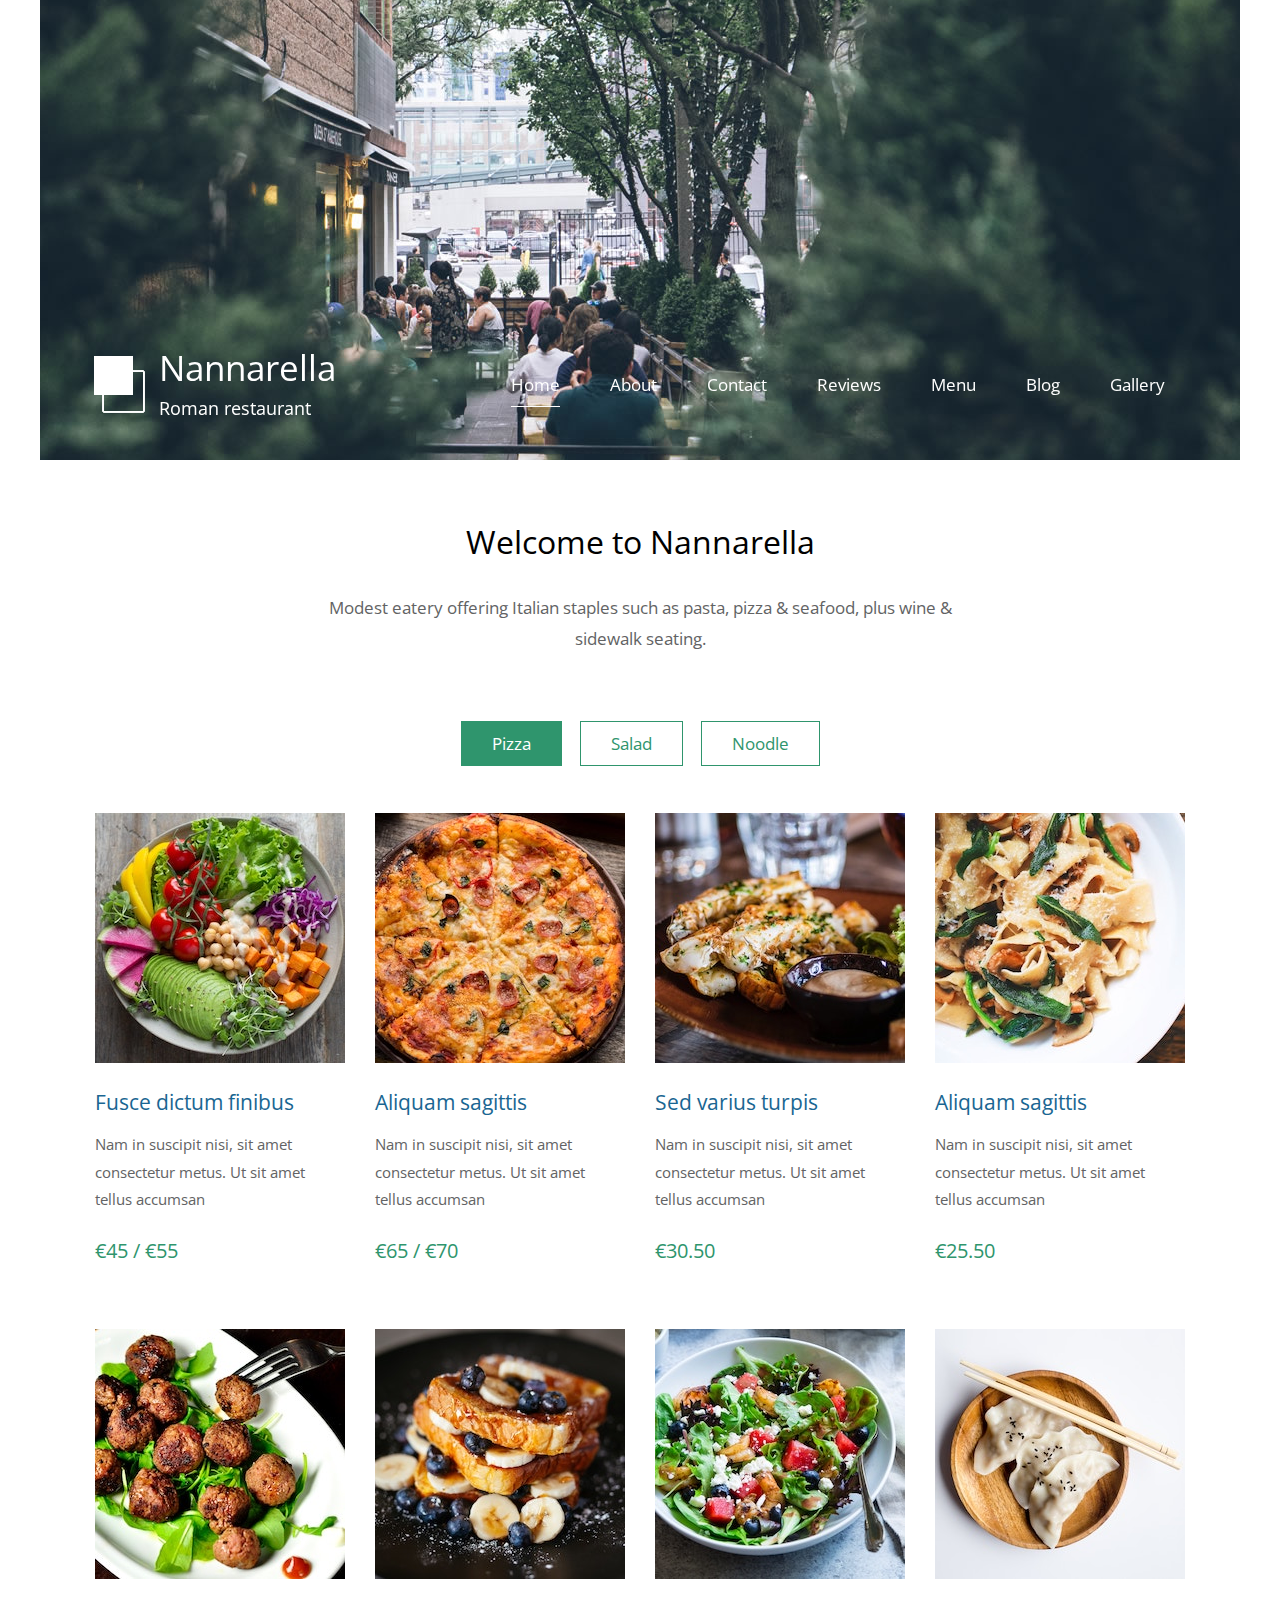
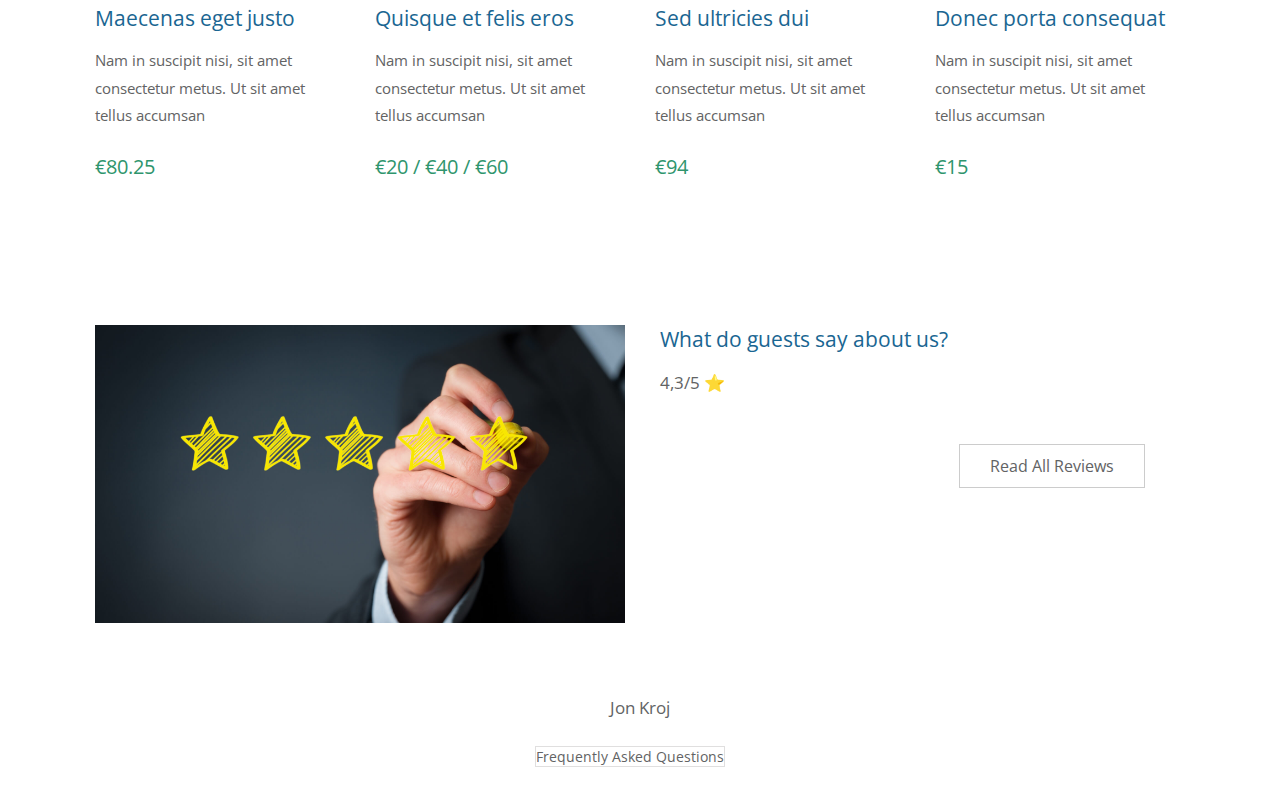
<file: index.html>
<!DOCTYPE html>
<html>

<head>
	<meta charset="UTF-8" />
    <meta name="viewport" content="width=device-width, initial-scale=1.0" />
    <meta http-equiv="X-UA-Compatible" content="ie=edge" />
    <title>Nannarella Restaurant</title>
    <link href="https://fonts.googleapis.com/css?family=Open+Sans:400" rel="stylesheet" />    
	<link href="css/styles.css" rel="stylesheet" />
</head>

<body> 

	<div class="container">

		<div class="placeholder">
			<div class="parallax-window" data-parallax="scroll" data-image-src="img/logo.jpg">
				<div class="tm-header">
					<div class="row tm-header-inner">
						<div class="col-md-6 col-12">
							<img src="img/nanarella-logo.png" alt="Logo" class="tm-site-logo" /> 
							<div class="tm-site-text-box">
								<h1 class="tm-site-title">Nannarella</h1>
								<h6 class="tm-site-description">Roman restaurant</h6>	
							</div>
						</div>
						<nav class="col-md-6 col-12 tm-nav">
							<ul class="tm-nav-ul">
								<li class="tm-nav-li"><a href="index.html" class="tm-nav-link active">Home</a></li>
								<li class="tm-nav-li"><a href="about.html" class="tm-nav-link">About</a></li>
								<li class="tm-nav-li"><a href="contact.html" class="tm-nav-link">Contact</a></li>
								<li class="tm-nav-li"><a href="reviews.html" class="tm-nav-link">Reviews</a></li>
								<li class="tm-nav-li"><a href="menu.html" class="tm-nav-link">Menu</a></li>
								<li class="tm-nav-li"><a href="blog.html" class="tm-nav-link">Blog</a></li>
								<li class="tm-nav-li"><a href="gallery.html" class="tm-nav-link">Gallery</a></li>
							</ul>
						</nav>	
					</div>
				</div>
			</div>
		</div>

		<main>
			<header class="row tm-welcome-section">
				<h2 class="col-12 text-center tm-section-title">Welcome to Nannarella</h2>
				<p class="col-12 text-center">Modest eatery offering Italian staples such as pasta, pizza & seafood, plus wine & sidewalk seating.</p>
			</header>
			
			<div class="tm-paging-links">
				<nav>
					<ul>
						<li class="tm-paging-item"><a href="#" class="tm-paging-link active">Pizza</a></li>
						<li class="tm-paging-item"><a href="#" class="tm-paging-link">Salad</a></li>
						<li class="tm-paging-item"><a href="#" class="tm-paging-link">Noodle</a></li>
					</ul>
				</nav>
			</div>

			<!-- Gallery -->
			<div class="row tm-gallery">
				<!-- gallery page 1 -->
				<div id="tm-gallery-page-pizza" class="tm-gallery-page">
					<article class="col-lg-3 col-md-4 col-sm-6 col-12 tm-gallery-item">
						<figure>
							<img src="img/gallery/01.jpg" alt="Image" class="img-fluid tm-gallery-img" />
							<figcaption>
								<h4 class="tm-gallery-title">Fusce dictum finibus</h4>
								<p class="tm-gallery-description">Nam in suscipit nisi, sit amet consectetur metus. Ut sit amet tellus accumsan</p>
								<p class="tm-gallery-price">€45 / €55</p>
							</figcaption>
						</figure>
					</article>
					<article class="col-lg-3 col-md-4 col-sm-6 col-12 tm-gallery-item">
						<figure>
							<img src="img/gallery/02.jpg" alt="Image" class="img-fluid tm-gallery-img" />
							<figcaption>
								<h4 class="tm-gallery-title">Aliquam sagittis</h4>
								<p class="tm-gallery-description">Nam in suscipit nisi, sit amet consectetur metus. Ut sit amet tellus accumsan</p>
								<p class="tm-gallery-price">€65 / €70</p>
							</figcaption>
						</figure>
					</article>
					<article class="col-lg-3 col-md-4 col-sm-6 col-12 tm-gallery-item">
						<figure>
							<img src="img/gallery/03.jpg" alt="Image" class="img-fluid tm-gallery-img" />
							<figcaption>
								<h4 class="tm-gallery-title">Sed varius turpis</h4>
								<p class="tm-gallery-description">Nam in suscipit nisi, sit amet consectetur metus. Ut sit amet tellus accumsan</p>
								<p class="tm-gallery-price">€30.50</p>
							</figcaption>
						</figure>
					</article>
					<article class="col-lg-3 col-md-4 col-sm-6 col-12 tm-gallery-item">
						<figure>
							<img src="img/gallery/04.jpg" alt="Image" class="img-fluid tm-gallery-img" />
							<figcaption>
								<h4 class="tm-gallery-title">Aliquam sagittis</h4>
								<p class="tm-gallery-description">Nam in suscipit nisi, sit amet consectetur metus. Ut sit amet tellus accumsan</p>
								<p class="tm-gallery-price">€25.50</p>
							</figcaption>
						</figure>
					</article>
					<article class="col-lg-3 col-md-4 col-sm-6 col-12 tm-gallery-item">
						<figure>
							<img src="img/gallery/05.jpg" alt="Image" class="img-fluid tm-gallery-img" />
							<figcaption>
								<h4 class="tm-gallery-title">Maecenas eget justo</h4>
								<p class="tm-gallery-description">Nam in suscipit nisi, sit amet consectetur metus. Ut sit amet tellus accumsan</p>
								<p class="tm-gallery-price">€80.25</p>
							</figcaption>
						</figure>
					</article>
					<article class="col-lg-3 col-md-4 col-sm-6 col-12 tm-gallery-item">
						<figure>
							<img src="img/gallery/06.jpg" alt="Image" class="img-fluid tm-gallery-img" />
							<figcaption>
								<h4 class="tm-gallery-title">Quisque et felis eros</h4>
								<p class="tm-gallery-description">Nam in suscipit nisi, sit amet consectetur metus. Ut sit amet tellus accumsan</p>
								<p class="tm-gallery-price">€20 / €40 / €60</p>
							</figcaption>
						</figure>
					</article>
					<article class="col-lg-3 col-md-4 col-sm-6 col-12 tm-gallery-item">
						<figure>
							<img src="img/gallery/07.jpg" alt="Image" class="img-fluid tm-gallery-img" />
							<figcaption>
								<h4 class="tm-gallery-title">Sed ultricies dui</h4>
								<p class="tm-gallery-description">Nam in suscipit nisi, sit amet consectetur metus. Ut sit amet tellus accumsan</p>
								<p class="tm-gallery-price">€94</p>
							</figcaption>
						</figure>
					</article>
					<article class="col-lg-3 col-md-4 col-sm-6 col-12 tm-gallery-item">
						<figure>
							<img src="img/gallery/08.jpg" alt="Image" class="img-fluid tm-gallery-img" />
							<figcaption>
								<h4 class="tm-gallery-title">Donec porta consequat</h4>
								<p class="tm-gallery-description">Nam in suscipit nisi, sit amet consectetur metus. Ut sit amet tellus accumsan</p>
								<p class="tm-gallery-price">€15</p>
							</figcaption>
						</figure>
					</article>
				</div> <!-- gallery page 1 -->
				
				<!-- gallery page 2 -->
				<div id="tm-gallery-page-salad" class="tm-gallery-page hidden">
					<article class="col-lg-3 col-md-4 col-sm-6 col-12 tm-gallery-item">
						<figure>
							<img src="img/gallery/04.jpg" alt="Image" class="img-fluid tm-gallery-img" />
							<figcaption>
								<h4 class="tm-gallery-title">Salad Menu One</h4>
								<p class="tm-gallery-description">Proin eu velit egestas, viverra sapien eget, consequat nunc. Vestibulum tristique</p>
								<p class="tm-gallery-price">€25</p>
							</figcaption>
						</figure>
					</article>
					<article class="col-lg-3 col-md-4 col-sm-6 col-12 tm-gallery-item">
						<figure>
							<img src="img/gallery/03.jpg" alt="Image" class="img-fluid tm-gallery-img" />
							<figcaption>
								<h4 class="tm-gallery-title">Second Title Salad</h4>
								<p class="tm-gallery-description">Proin eu velit egestas, viverra sapien eget, consequat nunc. Vestibulum tristique</p>
								<p class="tm-gallery-price">€30</p>
							</figcaption>
						</figure>
					</article>
					<article class="col-lg-3 col-md-4 col-sm-6 col-12 tm-gallery-item">
						<figure>
							<img src="img/gallery/05.jpg" alt="Image" class="img-fluid tm-gallery-img" />
							<figcaption>
								<h4 class="tm-gallery-title">Third Salad Item</h4>
								<p class="tm-gallery-description">Proin eu velit egestas, viverra sapien eget, consequat nunc. Vestibulum tristique</p>
								<p class="tm-gallery-price">€45</p>
							</figcaption>
						</figure>
					</article>
					<article class="col-lg-3 col-md-4 col-sm-6 col-12 tm-gallery-item">
						<figure>
							<img src="img/gallery/01.jpg" alt="Image" class="img-fluid tm-gallery-img" />
							<figcaption>
								<h4 class="tm-gallery-title">Superior Salad</h4>
								<p class="tm-gallery-description">Proin eu velit egestas, viverra sapien eget, consequat nunc. Vestibulum tristique</p>
								<p class="tm-gallery-price">€50</p>
							</figcaption>
						</figure>
					</article>
					<article class="col-lg-3 col-md-4 col-sm-6 col-12 tm-gallery-item">
						<figure>
							<img src="img/gallery/08.jpg" alt="Image" class="img-fluid tm-gallery-img" />
							<figcaption>
								<h4 class="tm-gallery-title">Sed ultricies dui</h4>
								<p class="tm-gallery-description">Proin eu velit egestas, viverra sapien eget, consequat nunc. Vestibulum tristique</p>
								<p class="tm-gallery-price">€55 / €60</p>
							</figcaption>
						</figure>
					</article>
					<article class="col-lg-3 col-md-4 col-sm-6 col-12 tm-gallery-item">
						<figure>
							<img src="img/gallery/07.jpg" alt="Image" class="img-fluid tm-gallery-img" />
							<figcaption>
								<h4 class="tm-gallery-title">Maecenas eget justo</h4>
								<p class="tm-gallery-description">Proin eu velit egestas, viverra sapien eget, consequat nunc. Vestibulum tristique</p>
								<p class="tm-gallery-price">€75</p>
							</figcaption>
						</figure>
					</article>
				</div> <!-- gallery page 2 -->
				
				<!-- gallery page 3 -->
				<div id="tm-gallery-page-noodle" class="tm-gallery-page hidden">
					<article class="col-lg-3 col-md-4 col-sm-6 col-12 tm-gallery-item">
						<figure>
							<img src="img/gallery/08.jpg" alt="Image" class="img-fluid tm-gallery-img" />
							<figcaption>
								<h4 class="tm-gallery-title">Noodle One</h4>
								<p class="tm-gallery-description">Orci varius natoque penatibus et magnis dis parturient montes, nascetur ridiculus mus.</p>
								<p class="tm-gallery-price">€12.50</p>
							</figcaption>
						</figure>
					</article>
					<article class="col-lg-3 col-md-4 col-sm-6 col-12 tm-gallery-item">
						<figure>
							<img src="img/gallery/07.jpg" alt="Image" class="img-fluid tm-gallery-img" />
							<figcaption>
								<h4 class="tm-gallery-title">Noodle Second</h4>
								<p class="tm-gallery-description">Orci varius natoque penatibus et magnis dis parturient montes, nascetur ridiculus mus.</p>
								<p class="tm-gallery-price">€15.50</p>
							</figcaption>
						</figure>
					</article>
					<article class="col-lg-3 col-md-4 col-sm-6 col-12 tm-gallery-item">
						<figure>
							<img src="img/gallery/06.jpg" alt="Image" class="img-fluid tm-gallery-img" />
							<figcaption>
								<h4 class="tm-gallery-title">Third Soft Noodle</h4>
								<p class="tm-gallery-description">Orci varius natoque penatibus et magnis dis parturient montes, nascetur ridiculus mus.</p>
								<p class="tm-gallery-price">€20.50</p>
							</figcaption>
						</figure>
					</article>
					<article class="col-lg-3 col-md-4 col-sm-6 col-12 tm-gallery-item">
						<figure>
							<img src="img/gallery/05.jpg" alt="Image" class="img-fluid tm-gallery-img" />
							<figcaption>
								<h4 class="tm-gallery-title">Aliquam sagittis</h4>
								<p class="tm-gallery-description">Orci varius natoque penatibus et magnis dis parturient montes, nascetur ridiculus mus.</p>
								<p class="tm-gallery-price">€30.25</p>
							</figcaption>
						</figure>
					</article>
					<article class="col-lg-3 col-md-4 col-sm-6 col-12 tm-gallery-item">
						<figure>
							<img src="img/gallery/04.jpg" alt="Image" class="img-fluid tm-gallery-img" />
							<figcaption>
								<h4 class="tm-gallery-title">Maecenas eget justo</h4>
								<p class="tm-gallery-description">Orci varius natoque penatibus et magnis dis parturient montes, nascetur ridiculus mus.</p>
								<p class="tm-gallery-price">€35.50</p>
							</figcaption>
						</figure>
					</article>
					<article class="col-lg-3 col-md-4 col-sm-6 col-12 tm-gallery-item">
						<figure>
							<img src="img/gallery/03.jpg" alt="Image" class="img-fluid tm-gallery-img" />
							<figcaption>
								<h4 class="tm-gallery-title">Quisque et felis eros</h4>
								<p class="tm-gallery-description">Orci varius natoque penatibus et magnis dis parturient montes, nascetur ridiculus mus.</p>
								<p class="tm-gallery-price">€40.50</p>
							</figcaption>
						</figure>
					</article>

				</div>
			</div>
			<div class="tm-section tm-container-inner">
				<div class="row">
					<div class="col-md-6">
						<figure class="tm-description-figure">
							<img src="img/ss-rating-review-stars.jpg" alt="Image" class="img-fluid" />
						</figure>
					</div>
					<div class="col-md-6">
						<div class="tm-description-box"> 
							<h4 class="tm-gallery-title">What do guests say about us?</h4>
							<p class="tm-mb-45">4,3/5 ⭐</p>
							<a href="reviews.html" class="tm-btn tm-btn-default tm-right">Read All Reviews</a>
						</div>
					</div>
				</div>
			</div>
		</main>

		<footer class="tm-footer text-center">
			<p>Jon Kroj</p>
			<div class="tm-footer-links">
                <a href="questions.html" class="tm-footer-link">Frequently Asked Questions</a>
            </div>
		</footer>
	</div>
	<script src="js/jquery.min.js"></script>
	<script src="js/parallax.min.js"></script>
	<script src="js/functions.js"></script>
</body>
</html>
</file>
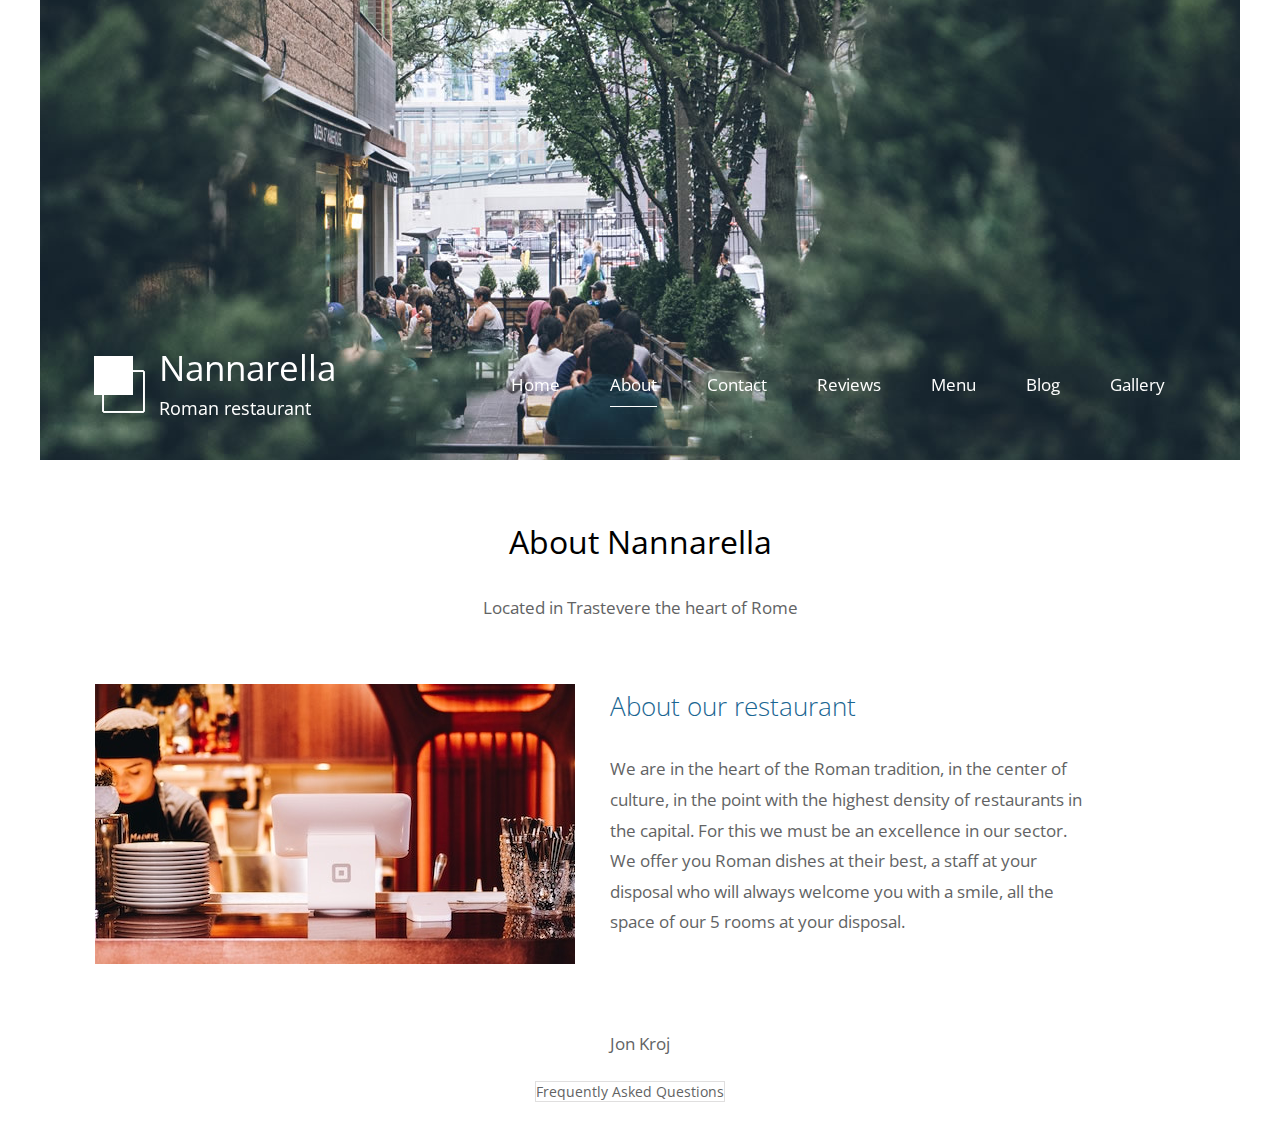
<file: about.html>
<!DOCTYPE html>
<html>

<head>
	<meta charset="UTF-8" />
    <meta name="viewport" content="width=device-width, initial-scale=1.0" />
    <meta http-equiv="X-UA-Compatible" content="ie=edge" />
    <title>Nannarella Restaurant</title>
    <link href="https://fonts.googleapis.com/css?family=Open+Sans:400" rel="stylesheet" />    
	<link href="css/styles.css" rel="stylesheet" />
</head>

<body> 

	<div class="container">
		<div class="placeholder">
			<div class="parallax-window" data-parallax="scroll" data-image-src="img/logo.jpg">
				<div class="tm-header">
					<div class="row tm-header-inner">
						<div class="col-md-6 col-12">
							<img src="img/nanarella-logo.png" alt="Logo" class="tm-site-logo" /> 
							<div class="tm-site-text-box">
								<h1 class="tm-site-title">Nannarella</h1>
								<h6 class="tm-site-description">Roman restaurant</h6>	
							</div>
						</div>
						<nav class="col-md-6 col-12 tm-nav">
							<ul class="tm-nav-ul">
								<li class="tm-nav-li"><a href="index.html" class="tm-nav-link">Home</a></li>
								<li class="tm-nav-li"><a href="about.html" class="tm-nav-link active">About</a></li>
								<li class="tm-nav-li"><a href="contact.html" class="tm-nav-link">Contact</a></li>
								<li class="tm-nav-li"><a href="reviews.html" class="tm-nav-link">Reviews</a></li>
								<li class="tm-nav-li"><a href="menu.html" class="tm-nav-link">Menu</a></li>
								<li class="tm-nav-li"><a href="blog.html" class="tm-nav-link">Blog</a></li>
								<li class="tm-nav-li"><a href="gallery.html" class="tm-nav-link">Gallery</a></li>
							</ul>
						</nav>	
					</div>
				</div>
			</div>
		</div>

		<main>
			<header class="row tm-welcome-section">
				<h2 class="col-12 text-center tm-section-title">About Nannarella</h2>
				<p class="col-12 text-center">Located in Trastevere the heart of Rome</p>
			</header>

			<div class="tm-container-inner tm-history">
				<div class="row">
					<div class="col-12">
						<div class="tm-history-inner">
							<img src="img/about-06.jpg" alt="Image" class="img-fluid tm-history-img" />
							<div class="tm-history-text"> 
								<h4 class="tm-history-title">About our restaurant</h4>
								<p class="tm-mb-p">We are in the heart of the Roman tradition, in the center of culture, in the point with the highest density of restaurants in the capital. For this we must be an excellence in our sector. We offer you Roman dishes at their best, a staff at your disposal who will always welcome you with a smile, all the space of our 5 rooms at your disposal.</p>
							</div>
						</div>	
					</div>
				</div>
			</div>
		</main>

		<footer class="tm-footer text-center">
			<p>Jon Kroj</p>
            <div class="tm-footer-links">
                <a href="questions.html" class="tm-footer-link">Frequently Asked Questions</a>
            </div>
		</footer>
	</div>
	<script src="js/jquery.min.js"></script>
	<script src="js/parallax.min.js"></script>
	<script src="js/functions.js"></script>
</body>
</html>
</file>
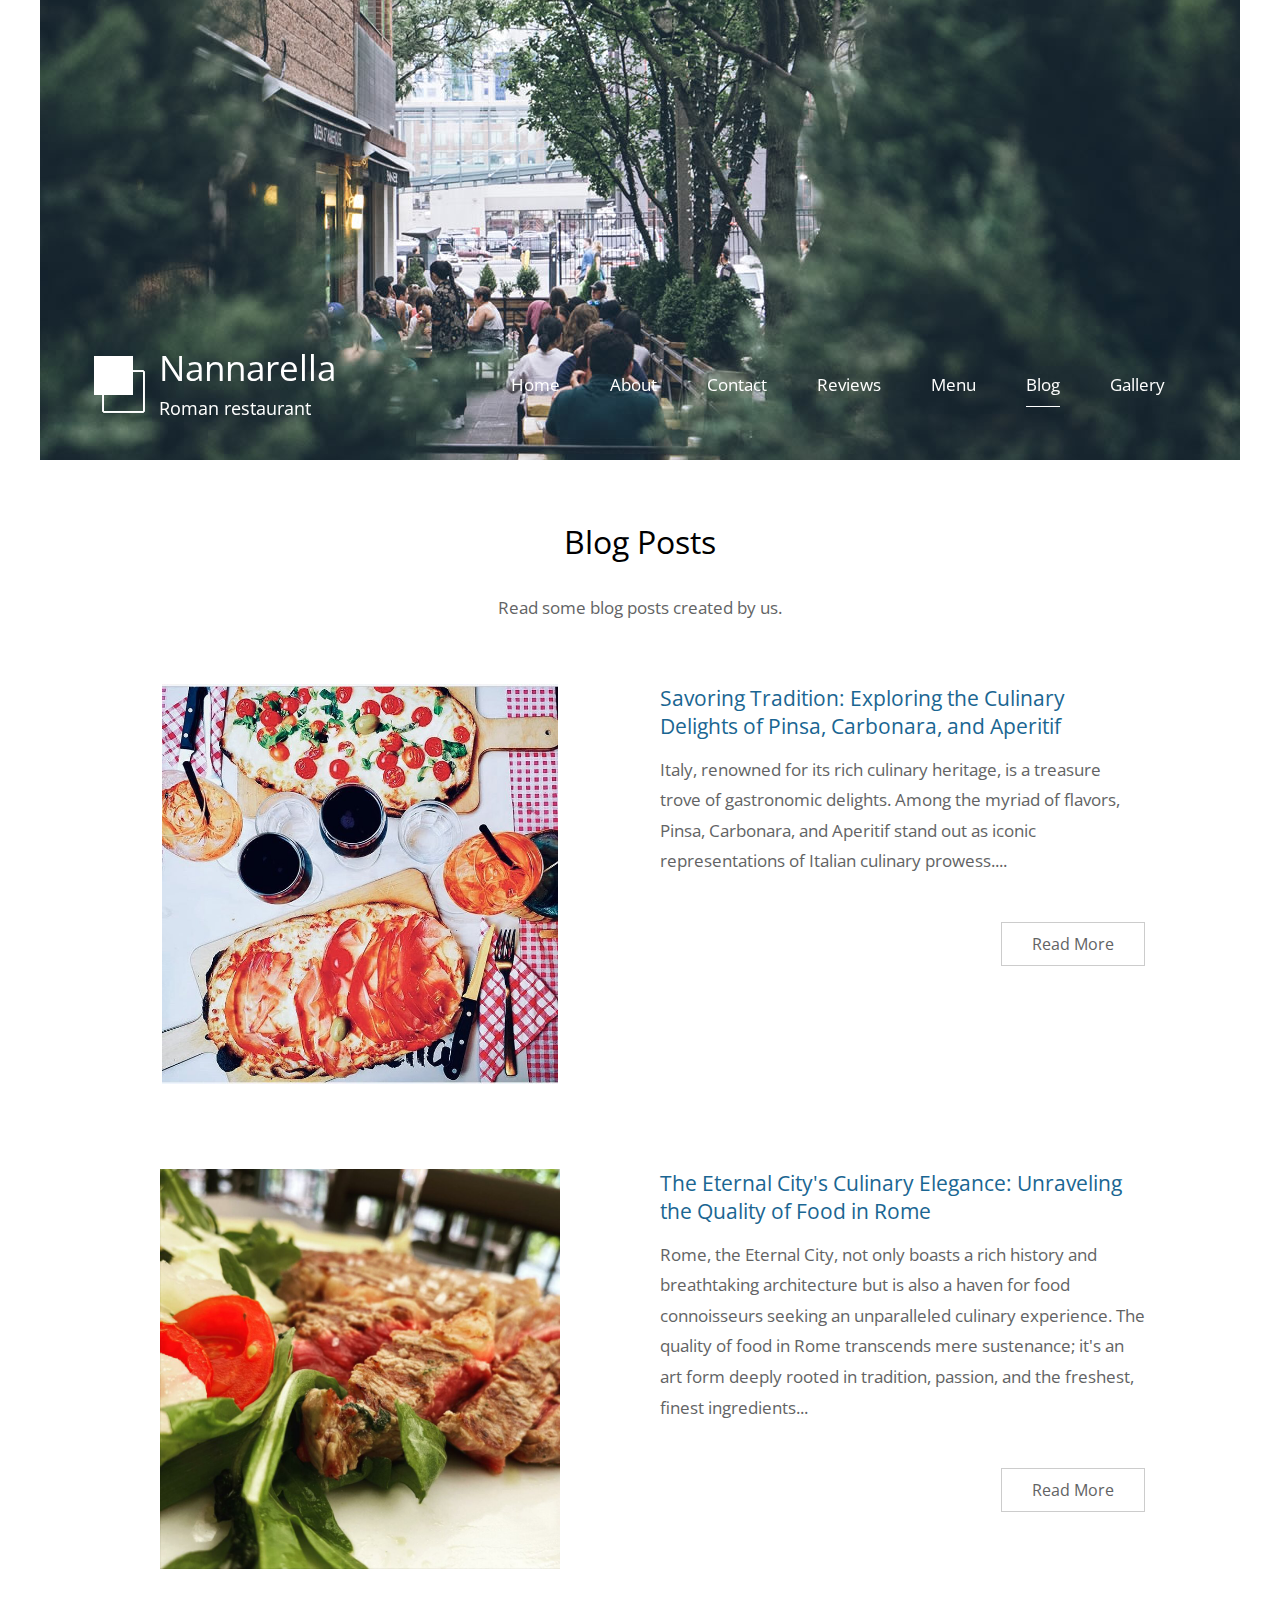
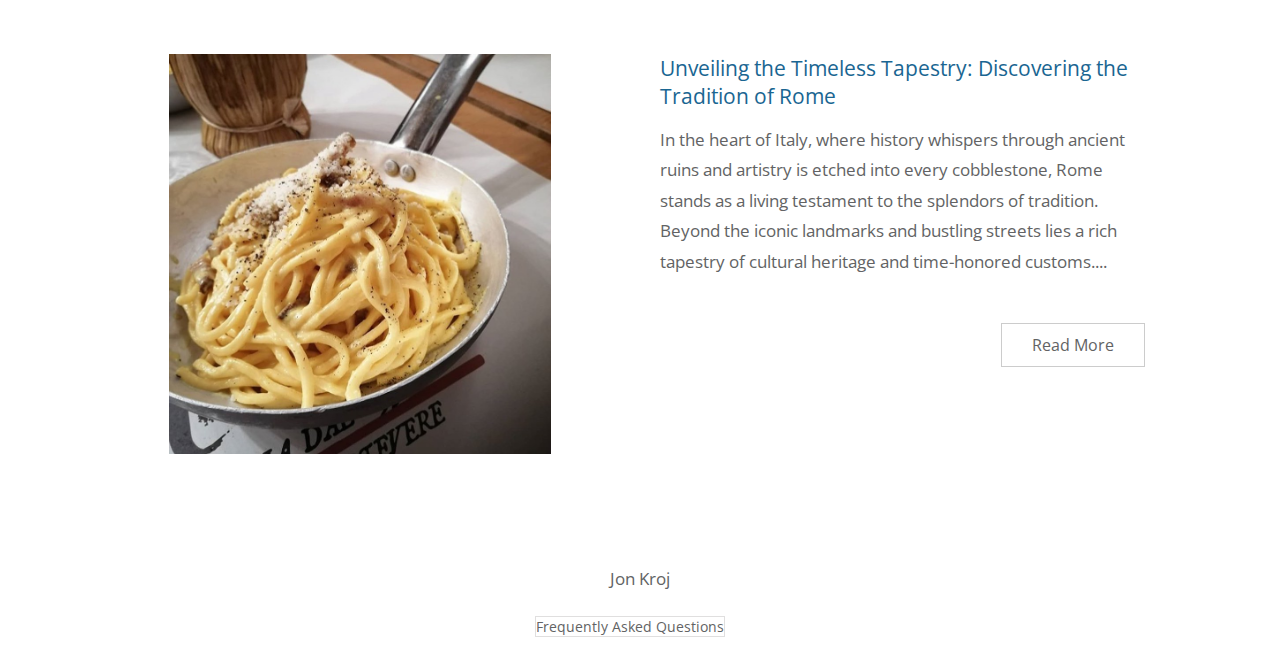
<file: blog.html>
<!DOCTYPE html>
<html>

<head>
	<meta charset="UTF-8" />
    <meta name="viewport" content="width=device-width, initial-scale=1.0" />
    <meta http-equiv="X-UA-Compatible" content="ie=edge" />
    <title>Nannarella Restaurant</title>
    <link href="https://fonts.googleapis.com/css?family=Open+Sans:400" rel="stylesheet" />    
	<link href="css/styles.css" rel="stylesheet" />
</head>

<body> 

	<div class="container">

		<div class="placeholder">
			<div class="parallax-window" data-parallax="scroll" data-image-src="img/logo.jpg">
				<div class="tm-header">
					<div class="row tm-header-inner">
						<div class="col-md-6 col-12">
							<img src="img/nanarella-logo.png" alt="Logo" class="tm-site-logo" /> 
							<div class="tm-site-text-box">
								<h1 class="tm-site-title">Nannarella</h1>
								<h6 class="tm-site-description">Roman restaurant</h6>	
							</div>
						</div>
						<nav class="col-md-6 col-12 tm-nav">
							<ul class="tm-nav-ul">
								<li class="tm-nav-li"><a href="index.html" class="tm-nav-link">Home</a></li>
								<li class="tm-nav-li"><a href="about.html" class="tm-nav-link">About</a></li>
								<li class="tm-nav-li"><a href="contact.html" class="tm-nav-link">Contact</a></li>
								<li class="tm-nav-li"><a href="reviews.html" class="tm-nav-link">Reviews</a></li>
								<li class="tm-nav-li"><a href="menu.html" class="tm-nav-link">Menu</a></li>
								<li class="tm-nav-li"><a href="blog.html" class="tm-nav-link active">Blog</a></li>
								<li class="tm-nav-li"><a href="gallery.html" class="tm-nav-link">Gallery</a></li>
							</ul>
						</nav>	
					</div>
				</div>
			</div>
		</div>

		<main>
			<header class="row tm-welcome-section">
				<h2 class="col-12 text-center tm-section-title">Blog Posts</h2>
				<p class="col-12 text-center">Read some blog posts created by us.</p>
			</header>
			

			<div class="tm-section tm-container-inner" style="margin-bottom: 80px;">
				<div class="row">
					<div class="col-md-6">
						<figure class="tm-description-figure">
							<img src="img/pinsa.jpg" style="max-height: 400px;" alt="Image" class="img-fluid" />
						</figure>
					</div>
					<div class="col-md-6">
						<div class="tm-description-box"> 
							<h4 class="tm-gallery-title">Savoring Tradition: Exploring the Culinary Delights of Pinsa, Carbonara, and Aperitif</h4>
							<p class="tm-mb-45">Italy, renowned for its rich culinary heritage, is a treasure trove of gastronomic delights. Among the myriad of flavors, Pinsa, Carbonara, and Aperitif stand out as iconic representations of Italian culinary prowess.... </p>
							<a href="blogpost1.html" class="tm-btn tm-btn-default tm-right">Read More</a>
						</div>
					</div>
				</div>
			</div>
			<div class="tm-section tm-container-inner" style="margin-bottom: 80px;"> 
				<div class="row">
					<div class="col-md-6">
						<figure class="tm-description-figure">
							<img src="img/pinsa2.jpg" style="max-height: 400px;" alt="Image" class="img-fluid" />
						</figure>
					</div>
					<div class="col-md-6">
						<div class="tm-description-box"> 
							<h4 class="tm-gallery-title">The Eternal City's Culinary Elegance: Unraveling the Quality of Food in Rome</h4>
							<p class="tm-mb-45">Rome, the Eternal City, not only boasts a rich history and breathtaking architecture but is also a haven for food connoisseurs seeking an unparalleled culinary experience. The quality of food in Rome transcends mere sustenance; it's an art form deeply rooted in tradition, passion, and the freshest, finest ingredients...</p>
							<a href="blogpost2.html" class="tm-btn tm-btn-default tm-right">Read More</a>
						</div>
					</div>
				</div>
			</div>
			</div>
			<div class="tm-section tm-container-inner" style="margin-bottom: 80px;"> 
				<div class="row">
					<div class="col-md-6">
						<figure class="tm-description-figure">
							<img src="img/pinsa3.jpg" style="max-height: 400px;" alt="Image" class="img-fluid" />
						</figure>
					</div>
					<div class="col-md-6">
						<div class="tm-description-box"> 
							<h4 class="tm-gallery-title">Unveiling the Timeless Tapestry: Discovering the Tradition of Rome
                            </h4>
							<p class="tm-mb-45">In the heart of Italy, where history whispers through ancient ruins and artistry is etched into every cobblestone, Rome stands as a living testament to the splendors of tradition. Beyond the iconic landmarks and bustling streets lies a rich tapestry of cultural heritage and time-honored customs....</p>
							<a href="blogpost3.html" class="tm-btn tm-btn-default tm-right">Read More</a>
						</div>
					</div>
				</div>
			</div>
		</main>

		<footer class="tm-footer text-center">
			<p>Jon Kroj</p>
			<div class="tm-footer-links">
                <a href="questions.html" class="tm-footer-link">Frequently Asked Questions</a>
            </div>
		</footer>
	</div>
	<script src="js/jquery.min.js"></script>
	<script src="js/parallax.min.js"></script>
	<script src="js/functions.js"></script>
</body>
</html>
</file>
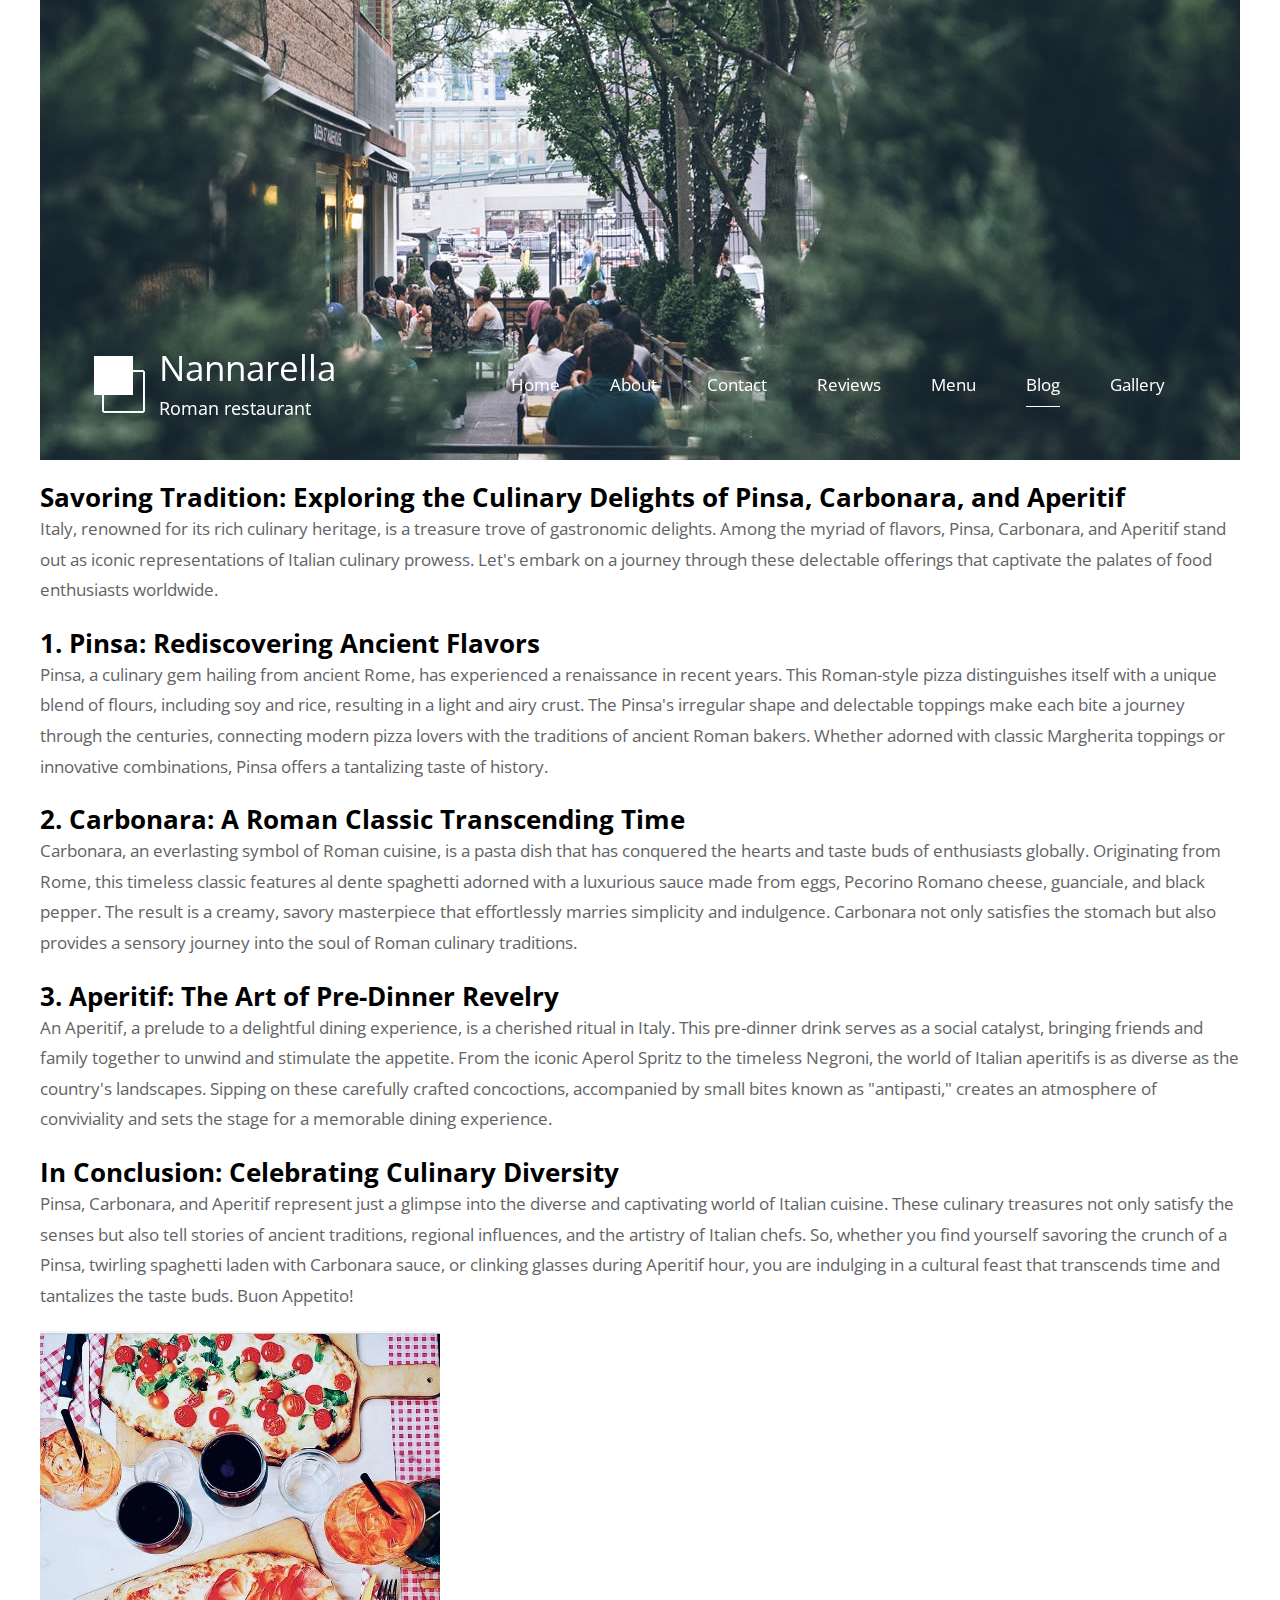
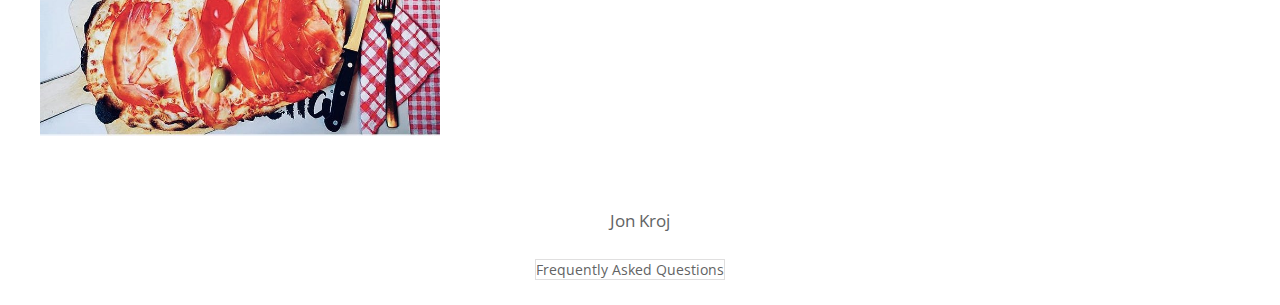
<file: blogpost1.html>
<!DOCTYPE html>
<html>

<head>
	<meta charset="UTF-8" />
    <meta name="viewport" content="width=device-width, initial-scale=1.0" />
    <meta http-equiv="X-UA-Compatible" content="ie=edge" />
    <title>Nannarella Restaurant</title>
    <link href="https://fonts.googleapis.com/css?family=Open+Sans:400" rel="stylesheet" />    
	<link href="css/styles.css" rel="stylesheet" />
</head>

<body> 

	<div class="container">

		<div class="placeholder">
			<div class="parallax-window" data-parallax="scroll" data-image-src="img/logo.jpg">
				<div class="tm-header">
					<div class="row tm-header-inner">
						<div class="col-md-6 col-12">
							<img src="img/nanarella-logo.png" alt="Logo" class="tm-site-logo" /> 
							<div class="tm-site-text-box">
								<h1 class="tm-site-title">Nannarella</h1>
								<h6 class="tm-site-description">Roman restaurant</h6>	
							</div>
						</div>
						<nav class="col-md-6 col-12 tm-nav">
							<ul class="tm-nav-ul">
								<li class="tm-nav-li"><a href="index.html" class="tm-nav-link">Home</a></li>
								<li class="tm-nav-li"><a href="about.html" class="tm-nav-link">About</a></li>
								<li class="tm-nav-li"><a href="contact.html" class="tm-nav-link">Contact</a></li>
								<li class="tm-nav-li"><a href="reviews.html" class="tm-nav-link">Reviews</a></li>
                                <li class="tm-nav-li"><a href="menu.html" class="tm-nav-link">Menu</a></li>
                                <li class="tm-nav-li"><a href="blog.html" class="tm-nav-link active">Blog</a></li>
                                <li class="tm-nav-li"><a href="gallery.html" class="tm-nav-link">Gallery</a></li>
							</ul>
						</nav>	
					</div>
				</div>
			</div>
		</div>

        <main>
            <!-- Sections about Pinsa, Carbonara, and Aperitif -->
            <section style="margin-top: 20px;">
                <h2>Savoring Tradition: Exploring the Culinary Delights of Pinsa, Carbonara, and Aperitif</h2>
                <p>
                    Italy, renowned for its rich culinary heritage, is a treasure trove of gastronomic delights. Among the myriad of flavors, Pinsa, Carbonara, and Aperitif stand out as iconic representations of Italian culinary prowess. Let's embark on a journey through these delectable offerings that captivate the palates of food enthusiasts worldwide.
                </p>
            </section>

            <section style="margin-top: 20px;">
                <h2>1. Pinsa: Rediscovering Ancient Flavors</h2>
                <p>
                    Pinsa, a culinary gem hailing from ancient Rome, has experienced a renaissance in recent years. This Roman-style pizza distinguishes itself with a unique blend of flours, including soy and rice, resulting in a light and airy crust. The Pinsa's irregular shape and delectable toppings make each bite a journey through the centuries, connecting modern pizza lovers with the traditions of ancient Roman bakers. Whether adorned with classic Margherita toppings or innovative combinations, Pinsa offers a tantalizing taste of history.
                </p>
            </section>
    
            <section style="margin-top: 20px;">
                <h2>2. Carbonara: A Roman Classic Transcending Time</h2>
                <p>
                    Carbonara, an everlasting symbol of Roman cuisine, is a pasta dish that has conquered the hearts and taste buds of enthusiasts globally. Originating from Rome, this timeless classic features al dente spaghetti adorned with a luxurious sauce made from eggs, Pecorino Romano cheese, guanciale, and black pepper. The result is a creamy, savory masterpiece that effortlessly marries simplicity and indulgence. Carbonara not only satisfies the stomach but also provides a sensory journey into the soul of Roman culinary traditions.
                </p>
            </section>
    
            <section style="margin-top: 20px;">
                <h2>3. Aperitif: The Art of Pre-Dinner Revelry</h2>
                <p>
                    An Aperitif, a prelude to a delightful dining experience, is a cherished ritual in Italy. This pre-dinner drink serves as a social catalyst, bringing friends and family together to unwind and stimulate the appetite. From the iconic Aperol Spritz to the timeless Negroni, the world of Italian aperitifs is as diverse as the country's landscapes. Sipping on these carefully crafted concoctions, accompanied by small bites known as "antipasti," creates an atmosphere of conviviality and sets the stage for a memorable dining experience.
                </p>
            </section style="margin-top: 20px;">
    
            <section style="margin-top: 20px;">
                <h2>In Conclusion: Celebrating Culinary Diversity</h2>
                <p>
                    Pinsa, Carbonara, and Aperitif represent just a glimpse into the diverse and captivating world of Italian cuisine. These culinary treasures not only satisfy the senses but also tell stories of ancient traditions, regional influences, and the artistry of Italian chefs. So, whether you find yourself savoring the crunch of a Pinsa, twirling spaghetti laden with Carbonara sauce, or clinking glasses during Aperitif hour, you are indulging in a cultural feast that transcends time and tantalizes the taste buds. Buon Appetito!
                </p>
                <img src="img/pinsa.jpg" alt="Image" style="margin-top: 20px; max-width: 400px;"/>
            </section>
        </main>
		<footer class="tm-footer text-center">
			<p>Jon Kroj</p>
            <div class="tm-footer-links">
                <a href="questions.html" class="tm-footer-link">Frequently Asked Questions</a>
            </div>
		</footer>
	</div>
	<script src="js/jquery.min.js"></script>
	<script src="js/parallax.min.js"></script>
	<script src="js/functions.js"></script>
</body>
</html>
</file>
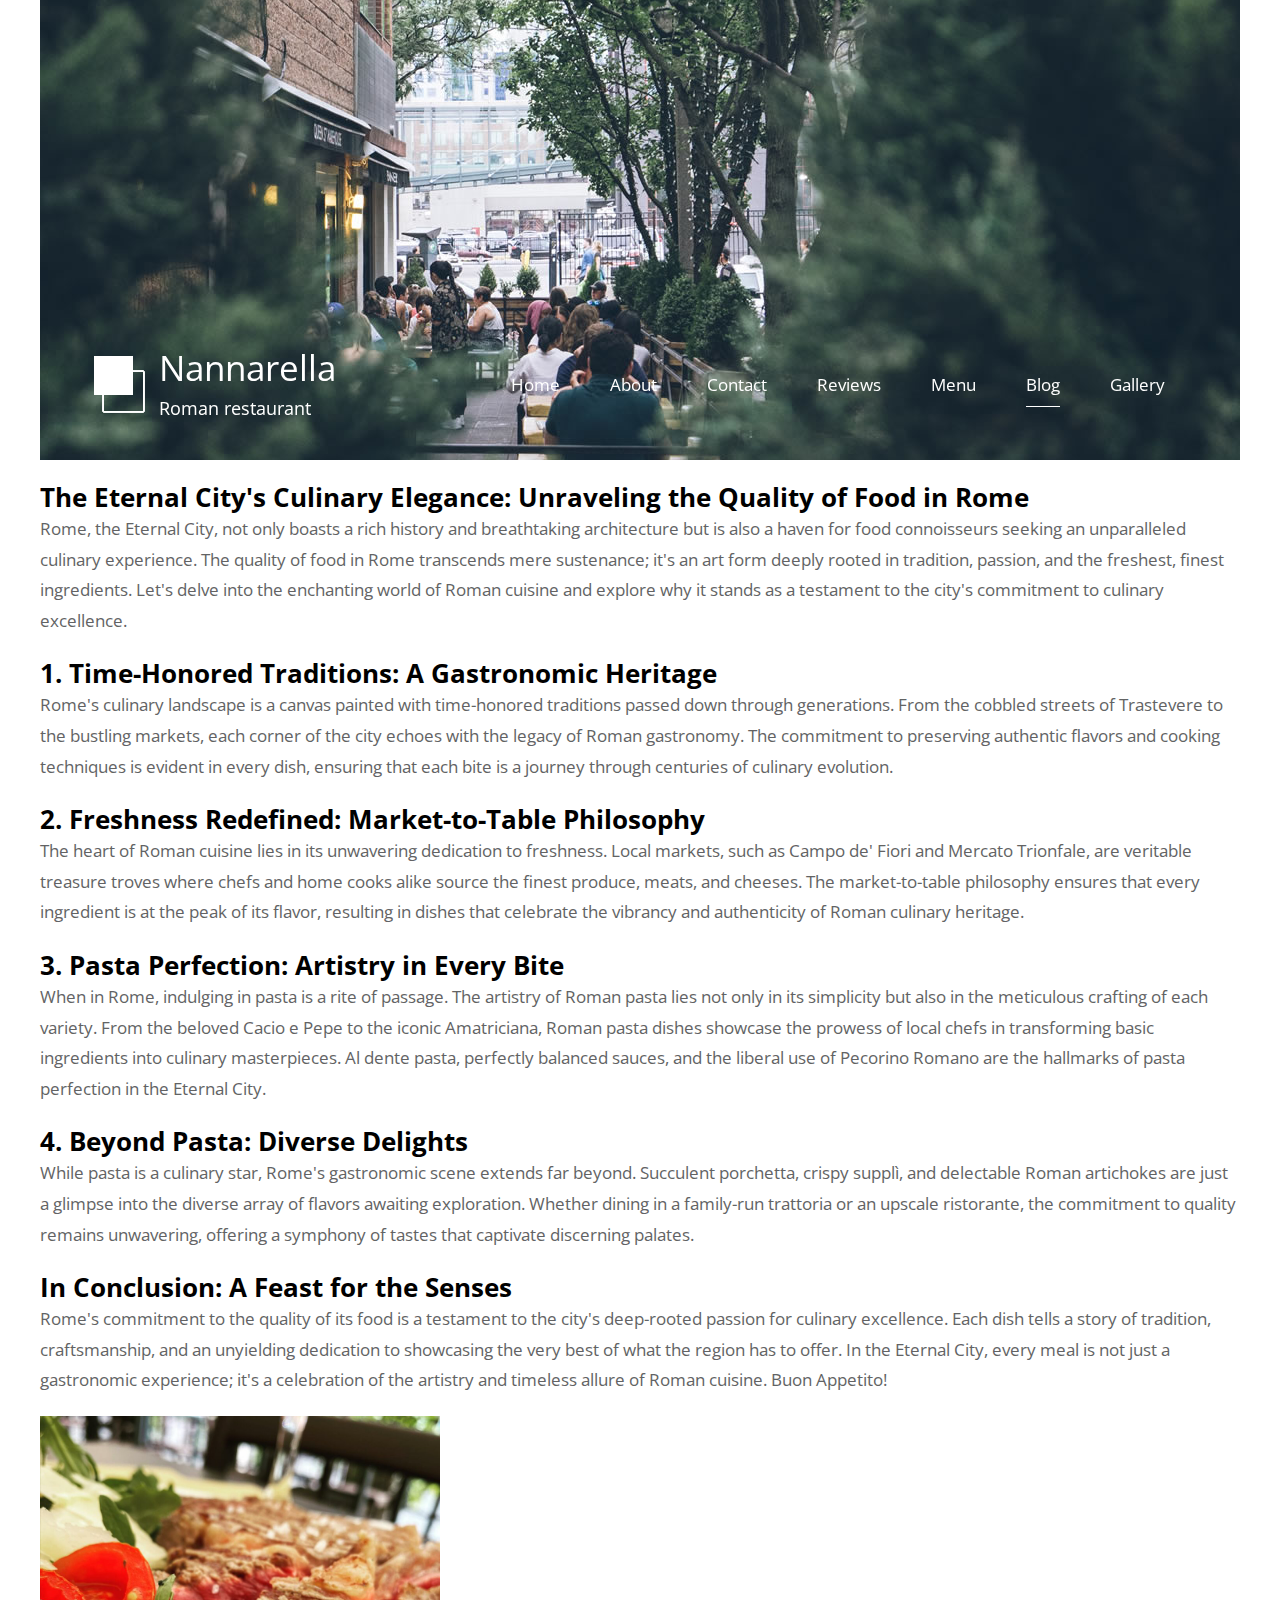
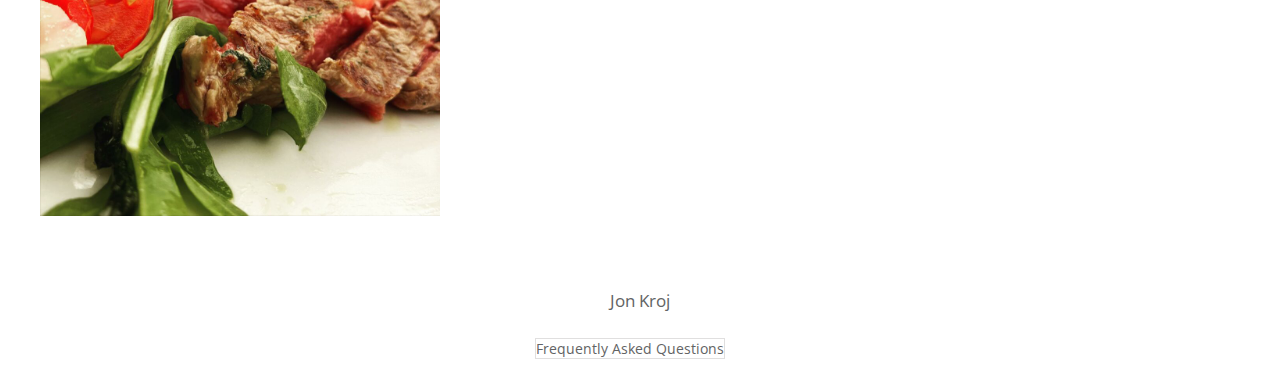
<file: blogpost2.html>
<!DOCTYPE html>
<html>

<head>
	<meta charset="UTF-8" />
    <meta name="viewport" content="width=device-width, initial-scale=1.0" />
    <meta http-equiv="X-UA-Compatible" content="ie=edge" />
    <title>Nannarella Restaurant</title>
    <link href="https://fonts.googleapis.com/css?family=Open+Sans:400" rel="stylesheet" />    
	<link href="css/styles.css" rel="stylesheet" />
</head>

<body> 

	<div class="container">

		<div class="placeholder">
			<div class="parallax-window" data-parallax="scroll" data-image-src="img/logo.jpg">
				<div class="tm-header">
					<div class="row tm-header-inner">
						<div class="col-md-6 col-12">
							<img src="img/nanarella-logo.png" alt="Logo" class="tm-site-logo" /> 
							<div class="tm-site-text-box">
								<h1 class="tm-site-title">Nannarella</h1>
								<h6 class="tm-site-description">Roman restaurant</h6>	
							</div>
						</div>
						<nav class="col-md-6 col-12 tm-nav">
							<ul class="tm-nav-ul">
								<li class="tm-nav-li"><a href="index.html" class="tm-nav-link">Home</a></li>
								<li class="tm-nav-li"><a href="about.html" class="tm-nav-link">About</a></li>
								<li class="tm-nav-li"><a href="contact.html" class="tm-nav-link">Contact</a></li>
								<li class="tm-nav-li"><a href="reviews.html" class="tm-nav-link">Reviews</a></li>
                                <li class="tm-nav-li"><a href="menu.html" class="tm-nav-link">Menu</a></li>
                                <li class="tm-nav-li"><a href="blog.html" class="tm-nav-link active">Blog</a></li>
                                <li class="tm-nav-li"><a href="gallery.html" class="tm-nav-link">Gallery</a></li>
							</ul>
						</nav>	
					</div>
				</div>
			</div>
		</div>

        <main>
            <!-- Sections about Rome's culinary excellence -->
            <section style="margin-top: 20px;">
                <h2>The Eternal City's Culinary Elegance: Unraveling the Quality of Food in Rome</h2>
                <p>
                    Rome, the Eternal City, not only boasts a rich history and breathtaking architecture but is also a haven for food connoisseurs seeking an unparalleled culinary experience. The quality of food in Rome transcends mere sustenance; it's an art form deeply rooted in tradition, passion, and the freshest, finest ingredients. Let's delve into the enchanting world of Roman cuisine and explore why it stands as a testament to the city's commitment to culinary excellence.

                </p>
            </section>

            <section style="margin-top: 20px;">
                <h2>1. Time-Honored Traditions: A Gastronomic Heritage</h2>
                <p>
                    Rome's culinary landscape is a canvas painted with time-honored traditions passed down through generations. From the cobbled streets of Trastevere to the bustling markets, each corner of the city echoes with the legacy of Roman gastronomy. The commitment to preserving authentic flavors and cooking techniques is evident in every dish, ensuring that each bite is a journey through centuries of culinary evolution.
                </p>
            </section>
    
            <section style="margin-top: 20px;">
                <h2>2. Freshness Redefined: Market-to-Table Philosophy</h2>
                <p>
                    The heart of Roman cuisine lies in its unwavering dedication to freshness. Local markets, such as Campo de' Fiori and Mercato Trionfale, are veritable treasure troves where chefs and home cooks alike source the finest produce, meats, and cheeses. The market-to-table philosophy ensures that every ingredient is at the peak of its flavor, resulting in dishes that celebrate the vibrancy and authenticity of Roman culinary heritage.
                </p>
            </section>
    
            <section style="margin-top: 20px;">
                <h2>3. Pasta Perfection: Artistry in Every Bite</h2>
                <p>
                    When in Rome, indulging in pasta is a rite of passage. The artistry of Roman pasta lies not only in its simplicity but also in the meticulous crafting of each variety. From the beloved Cacio e Pepe to the iconic Amatriciana, Roman pasta dishes showcase the prowess of local chefs in transforming basic ingredients into culinary masterpieces. Al dente pasta, perfectly balanced sauces, and the liberal use of Pecorino Romano are the hallmarks of pasta perfection in the Eternal City.
                </p>
            </section>
    
            <section style="margin-top: 20px;">
                <h2>4. Beyond Pasta: Diverse Delights</h2>
                <p>
                    While pasta is a culinary star, Rome's gastronomic scene extends far beyond. Succulent porchetta, crispy supplì, and delectable Roman artichokes are just a glimpse into the diverse array of flavors awaiting exploration. Whether dining in a family-run trattoria or an upscale ristorante, the commitment to quality remains unwavering, offering a symphony of tastes that captivate discerning palates.
                </p>
            </section>
    
            <section style="margin-top: 20px;">
                <h2>In Conclusion: A Feast for the Senses</h2>
                <p>
                    Rome's commitment to the quality of its food is a testament to the city's deep-rooted passion for culinary excellence. Each dish tells a story of tradition, craftsmanship, and an unyielding dedication to showcasing the very best of what the region has to offer. In the Eternal City, every meal is not just a gastronomic experience; it's a celebration of the artistry and timeless allure of Roman cuisine. Buon Appetito!
                </p>
            </section>
        </main>
    
        <img src="img/pinsa2.jpg" alt="Image" style="margin-top: 20px; max-width: 400px;"/>
		<footer class="tm-footer text-center">
			<p>Jon Kroj</p>
            <div class="tm-footer-links">
                <a href="questions.html" class="tm-footer-link">Frequently Asked Questions</a>
            </div>
		</footer>
	</div>
	<script src="js/jquery.min.js"></script>
	<script src="js/parallax.min.js"></script>
	<script src="js/functions.js"></script>
</body>
</html>
</file>
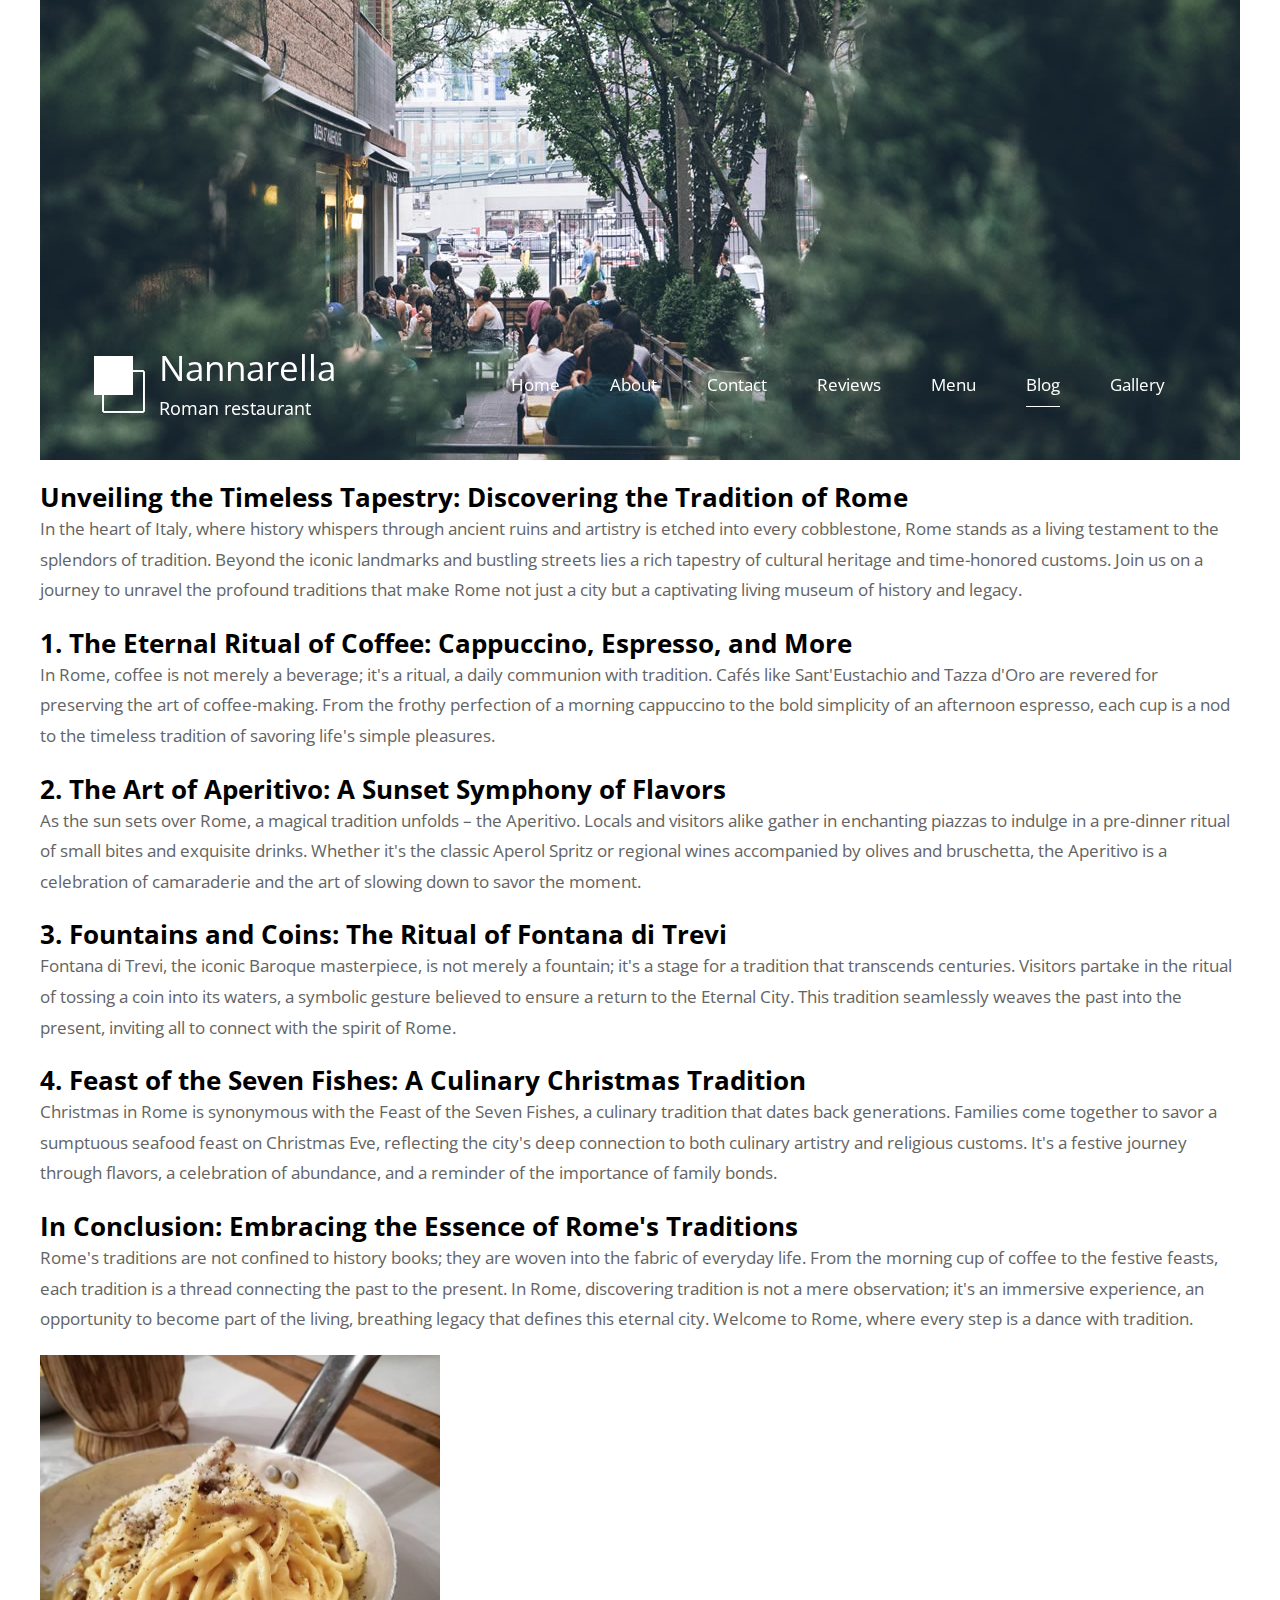
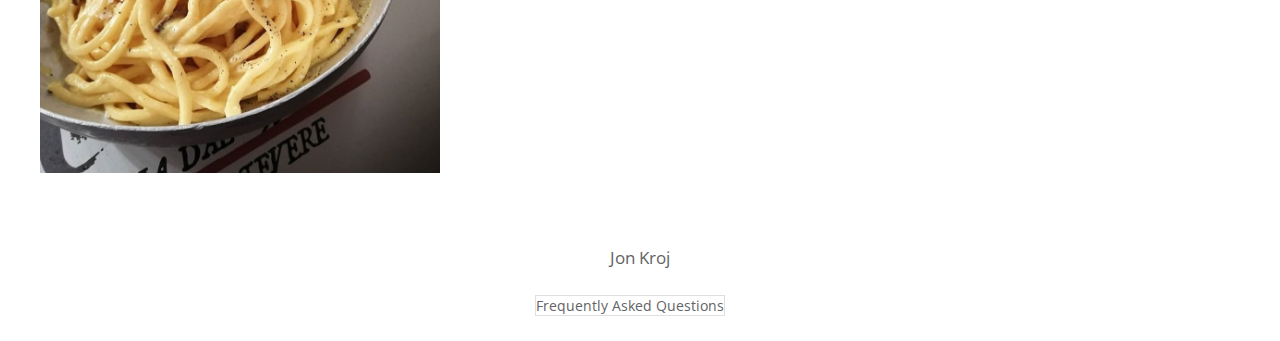
<file: blogpost3.html>
<!DOCTYPE html>
<html>

<head>
	<meta charset="UTF-8" />
    <meta name="viewport" content="width=device-width, initial-scale=1.0" />
    <meta http-equiv="X-UA-Compatible" content="ie=edge" />
    <title>Nannarella Restaurant</title>
    <link href="https://fonts.googleapis.com/css?family=Open+Sans:400" rel="stylesheet" />    
	<link href="css/styles.css" rel="stylesheet" />
</head>

<body> 

	<div class="container">

		<div class="placeholder">
			<div class="parallax-window" data-parallax="scroll" data-image-src="img/logo.jpg">
				<div class="tm-header">
					<div class="row tm-header-inner">
						<div class="col-md-6 col-12">
							<img src="img/nanarella-logo.png" alt="Logo" class="tm-site-logo" /> 
							<div class="tm-site-text-box">
								<h1 class="tm-site-title">Nannarella</h1>
								<h6 class="tm-site-description">Roman restaurant</h6>	
							</div>
						</div>
						<nav class="col-md-6 col-12 tm-nav">
							<ul class="tm-nav-ul">
								<li class="tm-nav-li"><a href="index.html" class="tm-nav-link">Home</a></li>
								<li class="tm-nav-li"><a href="about.html" class="tm-nav-link">About</a></li>
								<li class="tm-nav-li"><a href="contact.html" class="tm-nav-link">Contact</a></li>
								<li class="tm-nav-li"><a href="reviews.html" class="tm-nav-link">Reviews</a></li>
                                <li class="tm-nav-li"><a href="menu.html" class="tm-nav-link">Menu</a></li>
                                <li class="tm-nav-li"><a href="blog.html" class="tm-nav-link active">Blog</a></li>
                                <li class="tm-nav-li"><a href="gallery.html" class="tm-nav-link">Gallery</a></li>
							</ul>
						</nav>	
					</div>
				</div>
			</div>
		</div>

        <main>
            <!-- Sections about Rome's traditions -->
            <section style="margin-top: 20px;">
                <h2>Unveiling the Timeless Tapestry: Discovering the Tradition of Rome</h2>
                <p>
                    In the heart of Italy, where history whispers through ancient ruins and artistry is etched into every cobblestone, Rome stands as a living testament to the splendors of tradition. Beyond the iconic landmarks and bustling streets lies a rich tapestry of cultural heritage and time-honored customs. Join us on a journey to unravel the profound traditions that make Rome not just a city but a captivating living museum of history and legacy.
                </p>
            </section>
            <section style="margin-top: 20px;">
                <h2>1. The Eternal Ritual of Coffee: Cappuccino, Espresso, and More</h2>
                <p>
                    In Rome, coffee is not merely a beverage; it's a ritual, a daily communion with tradition. Cafés like Sant'Eustachio and Tazza d'Oro are revered for preserving the art of coffee-making. From the frothy perfection of a morning cappuccino to the bold simplicity of an afternoon espresso, each cup is a nod to the timeless tradition of savoring life's simple pleasures.
                </p>
            </section>
    
            <section style="margin-top: 20px;">
                <h2>2. The Art of Aperitivo: A Sunset Symphony of Flavors</h2>
                <p>
                    As the sun sets over Rome, a magical tradition unfolds – the Aperitivo. Locals and visitors alike gather in enchanting piazzas to indulge in a pre-dinner ritual of small bites and exquisite drinks. Whether it's the classic Aperol Spritz or regional wines accompanied by olives and bruschetta, the Aperitivo is a celebration of camaraderie and the art of slowing down to savor the moment.
                </p>
            </section>
    
            <section style="margin-top: 20px;">
                <h2>3. Fountains and Coins: The Ritual of Fontana di Trevi</h2>
                <p>
                    Fontana di Trevi, the iconic Baroque masterpiece, is not merely a fountain; it's a stage for a tradition that transcends centuries. Visitors partake in the ritual of tossing a coin into its waters, a symbolic gesture believed to ensure a return to the Eternal City. This tradition seamlessly weaves the past into the present, inviting all to connect with the spirit of Rome.
                </p>
            </section>
    
            <section style="margin-top: 20px;">
                <h2>4. Feast of the Seven Fishes: A Culinary Christmas Tradition</h2>
                <p>
                    Christmas in Rome is synonymous with the Feast of the Seven Fishes, a culinary tradition that dates back generations. Families come together to savor a sumptuous seafood feast on Christmas Eve, reflecting the city's deep connection to both culinary artistry and religious customs. It's a festive journey through flavors, a celebration of abundance, and a reminder of the importance of family bonds.
                </p>
            </section>
    
            <section style="margin-top: 20px;">
                <h2>In Conclusion: Embracing the Essence of Rome's Traditions</h2>
                <p>
                    Rome's traditions are not confined to history books; they are woven into the fabric of everyday life. From the morning cup of coffee to the festive feasts, each tradition is a thread connecting the past to the present. In Rome, discovering tradition is not a mere observation; it's an immersive experience, an opportunity to become part of the living, breathing legacy that defines this eternal city. Welcome to Rome, where every step is a dance with tradition.
                </p>
            </section>
        </main>
    
        <img src="img/pinsa3.jpg" alt="Image" style="margin-top: 20px; max-width: 400px;"/>
		<footer class="tm-footer text-center">
			<p>Jon Kroj</p>
            <div class="tm-footer-links">
                <a href="questions.html" class="tm-footer-link">Frequently Asked Questions</a>
            </div>
		</footer>
	</div>
	<script src="js/jquery.min.js"></script>
	<script src="js/parallax.min.js"></script>
	<script src="js/functions.js"></script>
</body>
</html>
</file>
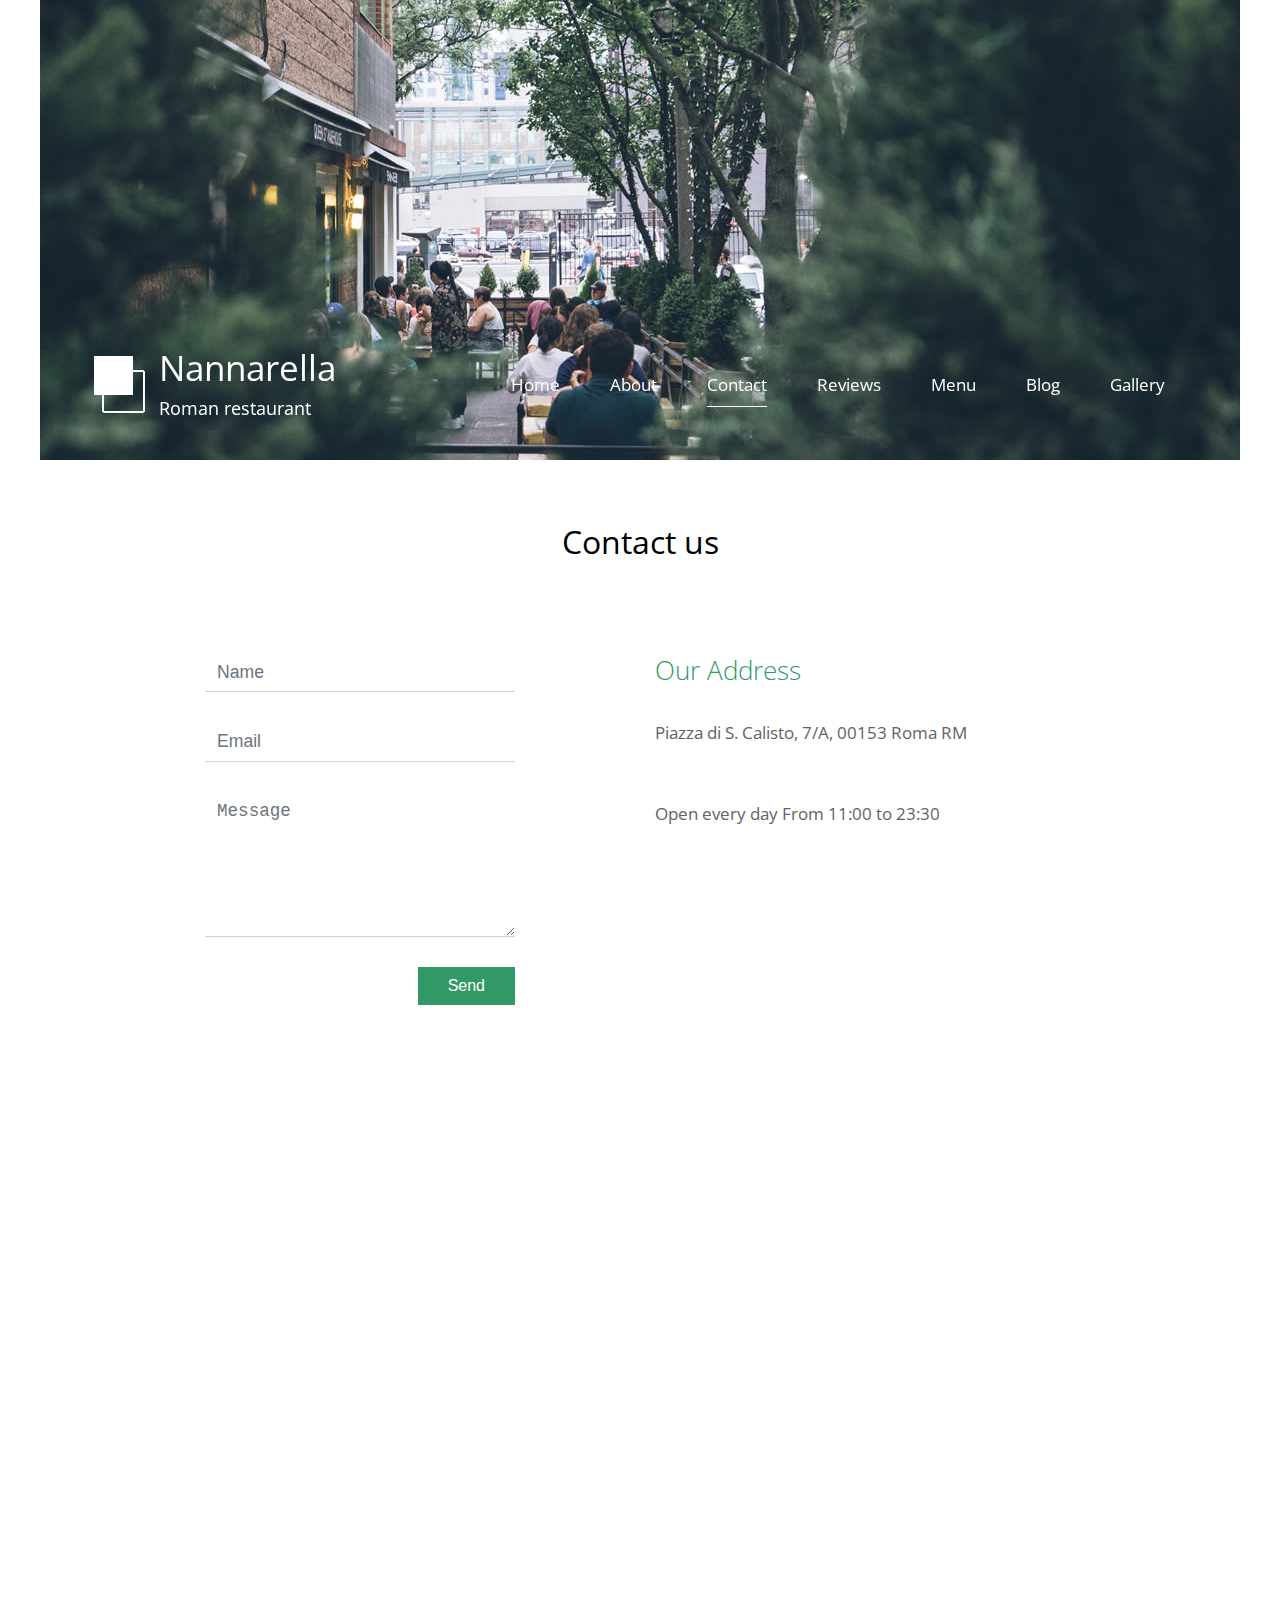
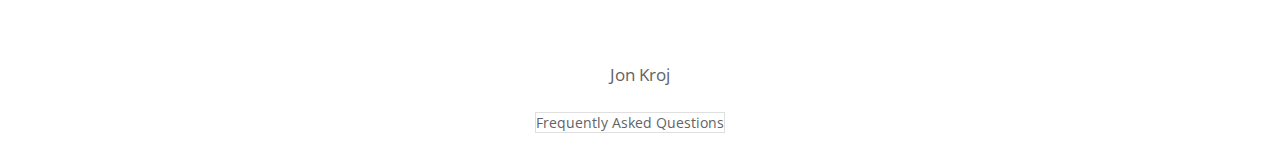
<file: contact.html>
<!DOCTYPE html>
<html>

<head>
	<meta charset="UTF-8" />
    <meta name="viewport" content="width=device-width, initial-scale=1.0" />
    <meta http-equiv="X-UA-Compatible" content="ie=edge" />
    <title>Nannarella Restaurant</title>
    <link href="https://fonts.googleapis.com/css?family=Open+Sans:400" rel="stylesheet" />    
	<link href="css/styles.css" rel="stylesheet" />
</head>

<body> 

	<div class="container">
		<div class="placeholder">
			<div class="parallax-window" data-parallax="scroll" data-image-src="img/logo.jpg">
				<div class="tm-header">
					<div class="row tm-header-inner">
						<div class="col-md-6 col-12">
							<img src="img/nanarella-logo.png" alt="Logo" class="tm-site-logo" /> 
							<div class="tm-site-text-box">
								<h1 class="tm-site-title">Nannarella</h1>
								<h6 class="tm-site-description">Roman restaurant</h6>	
							</div>
						</div>
						<nav class="col-md-6 col-12 tm-nav">
							<ul class="tm-nav-ul">
								<li class="tm-nav-li"><a href="index.html" class="tm-nav-link">Home</a></li>
								<li class="tm-nav-li"><a href="about.html" class="tm-nav-link">About</a></li>
								<li class="tm-nav-li"><a href="contact.html" class="tm-nav-link active">Contact</a></li>
								<li class="tm-nav-li"><a href="reviews.html" class="tm-nav-link">Reviews</a></li>
								<li class="tm-nav-li"><a href="menu.html" class="tm-nav-link">Menu</a></li>
								<li class="tm-nav-li"><a href="blog.html" class="tm-nav-link">Blog</a></li>
								<li class="tm-nav-li"><a href="gallery.html" class="tm-nav-link">Gallery</a></li>
							</ul>
						</nav>	
					</div>
				</div>
			</div>
		</div>

		<main>
			<header class="row tm-welcome-section">
				<h2 class="col-12 text-center tm-section-title">Contact us</h2>
	
			</header>

			<div class="tm-container-inner-2 tm-contact-section">
				<div class="row">
					<div class="col-md-6">
						<form action="" method="POST" class="tm-contact-form">
					        <div class="form-group">
					          <input type="text" name="name" class="form-control" placeholder="Name" required="" />
					        </div>
					        
					        <div class="form-group">
					          <input type="email" name="email" class="form-control" placeholder="Email" required="" />
					        </div>
				
					        <div class="form-group">
					          <textarea rows="5" name="message" class="form-control" placeholder="Message" required=""></textarea>
					        </div>
					
					        <div class="form-group tm-d-flex">
					          <button type="submit" class="tm-btn tm-btn-success tm-btn-right">
					            Send
					          </button>
					        </div>
						</form>
					</div>
					<div class="col-md-6">
						<div class="tm-address-box">
							<h4 class="tm-info-title tm-text-success">Our Address</h4>
							<address>
								Piazza di S. Calisto, 7/A, 00153 Roma RM
							</address>
							<p>Open every day
								From 11:00 to 23:30</p>
							<div class="tm-contact-social">
								<a href="https://fb.com/templatemo" class="tm-social-link"><i class="fab fa-facebook tm-social-icon"></i></a>
								<a href="#" class="tm-social-link"><i class="fab fa-twitter tm-social-icon"></i></a>
								<a href="#" class="tm-social-link"><i class="fab fa-instagram tm-social-icon"></i></a>
							</div>
						</div>
					</div>
				</div>
			</div>
            
			<div class="tm-container-inner-2 tm-map-section">
				<div class="row">
					<div class="col-12">
						<div class="tm-map">
							<iframe src="https://www.google.com/maps/embed?pb=!1m18!1m12!1m3!1d2970.183090436025!2d12.4681494126222!3d41.88891937112069!2m3!1f0!2f0!3f0!3m2!1i1024!2i768!4f13.1!3m3!1m2!1s0x132f61e8881c2df3%3A0x219e0ff8b9b1ba94!2sOsteria%20Nannarella!5e0!3m2!1sen!2sse!4v1701963122403!5m2!1sen!2sse" width="600" height="450" style="border:0;" allowfullscreen="" loading="lazy" referrerpolicy="no-referrer-when-downgrade"></iframe>
						</div>
					</div>
				</div>
			</div>
		</main>

		<footer class="tm-footer text-center">
			<p>Jon Kroj</p>
            <div class="tm-footer-links">
                <a href="questions.html" class="tm-footer-link">Frequently Asked Questions</a>
            </div>
		</footer>
	</div>
	<script src="js/jquery.min.js"></script>
	<script src="js/parallax.min.js"></script>
	<script src="js/functions.js"></script>
</body>
</html>
</file>
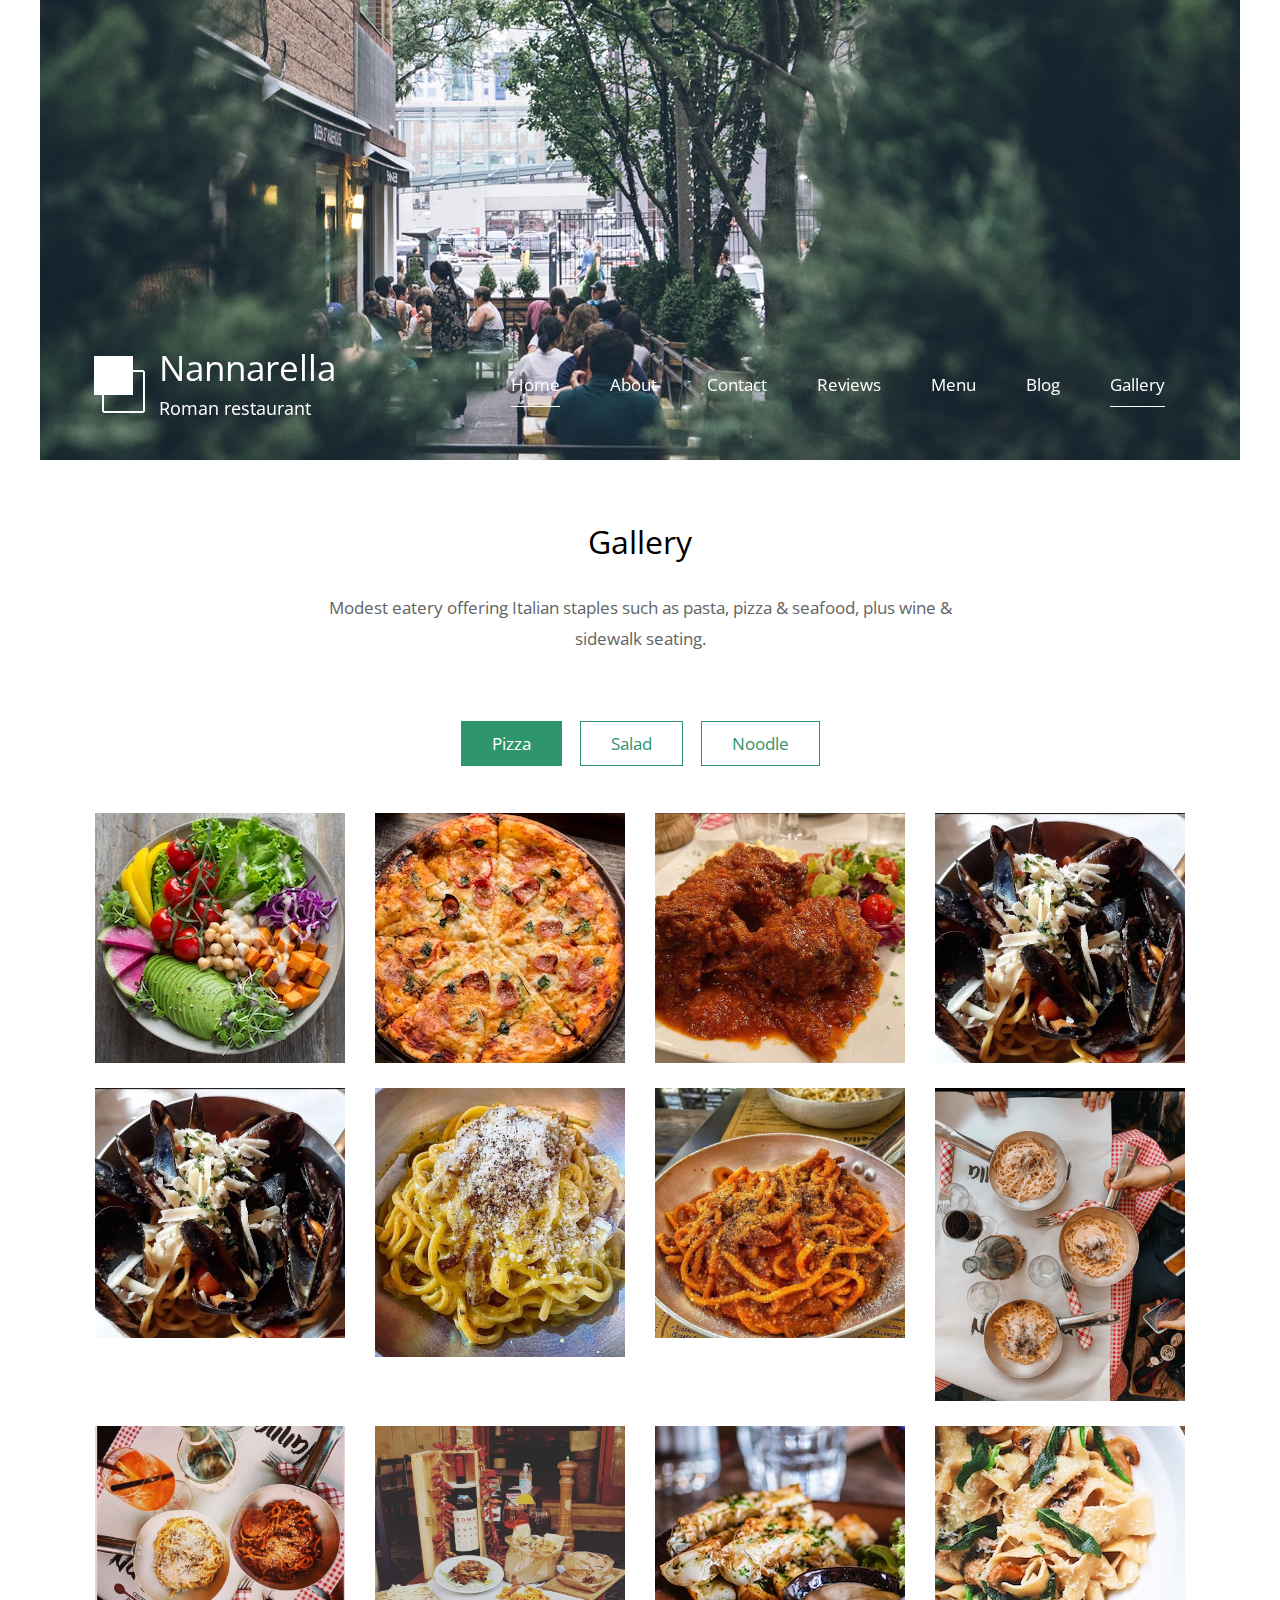
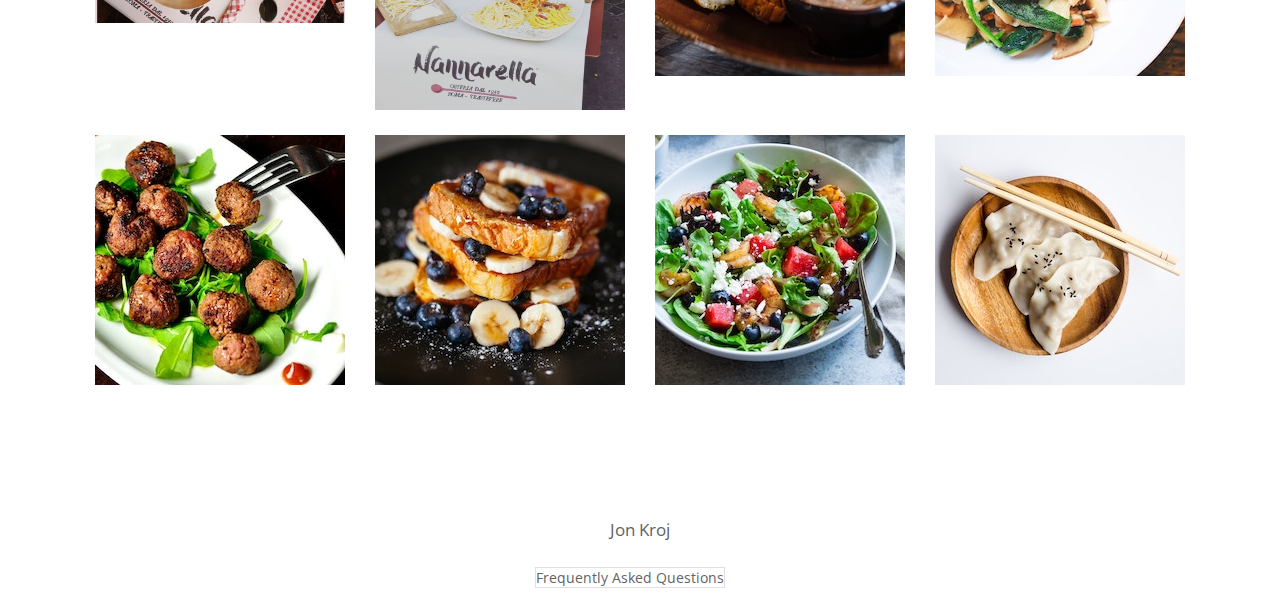
<file: gallery.html>
<!DOCTYPE html>
<html>

<head>
	<meta charset="UTF-8" />
    <meta name="viewport" content="width=device-width, initial-scale=1.0" />
    <meta http-equiv="X-UA-Compatible" content="ie=edge" />
    <title>Nannarella Restaurant</title>
    <link href="https://fonts.googleapis.com/css?family=Open+Sans:400" rel="stylesheet" />    
	<link href="css/styles.css" rel="stylesheet" />
</head>

<body> 

	<div class="container">

		<div class="placeholder">
			<div class="parallax-window" data-parallax="scroll" data-image-src="img/logo.jpg">
				<div class="tm-header">
					<div class="row tm-header-inner">
						<div class="col-md-6 col-12">
							<img src="img/nanarella-logo.png" alt="Logo" class="tm-site-logo" /> 
							<div class="tm-site-text-box">
								<h1 class="tm-site-title">Nannarella</h1>
								<h6 class="tm-site-description">Roman restaurant</h6>	
							</div>
						</div>
						<nav class="col-md-6 col-12 tm-nav">
							<ul class="tm-nav-ul">
								<li class="tm-nav-li"><a href="index.html" class="tm-nav-link active">Home</a></li>
								<li class="tm-nav-li"><a href="about.html" class="tm-nav-link">About</a></li>
								<li class="tm-nav-li"><a href="contact.html" class="tm-nav-link">Contact</a></li>
								<li class="tm-nav-li"><a href="reviews.html" class="tm-nav-link">Reviews</a></li>
								<li class="tm-nav-li"><a href="menu.html" class="tm-nav-link">Menu</a></li>
                                <li class="tm-nav-li"><a href="blog.html" class="tm-nav-link">Blog</a></li>
								<li class="tm-nav-li"><a href="gallery.html" class="tm-nav-link active">Gallery</a></li>
							</ul>
						</nav>	
					</div>
				</div>
			</div>
		</div>

		<main>
			<header class="row tm-welcome-section">
				<h2 class="col-12 text-center tm-section-title">Gallery</h2>
				<p class="col-12 text-center">Modest eatery offering Italian staples such as pasta, pizza & seafood, plus wine & sidewalk seating.</p>
			</header>
			
			<div class="tm-paging-links">
				<nav>
					<ul>
						<li class="tm-paging-item"><a href="#" class="tm-paging-link active">Pizza</a></li>
						<li class="tm-paging-item"><a href="#" class="tm-paging-link">Salad</a></li>
						<li class="tm-paging-item"><a href="#" class="tm-paging-link">Noodle</a></li>
					</ul>
				</nav>
			</div>

			<!-- Gallery -->
			<div class="row tm-gallery">
				<!-- gallery page 1 -->
				<div id="tm-gallery-page-pizza" class="tm-gallery-page">
					<article class="col-lg-3 col-md-4 col-sm-6 col-12 tm-gallery-item">
						<figure>
							<img src="img/gallery/01.jpg" alt="Image" class="img-fluid tm-gallery-img" />
						</figure>
					</article>
					<article class="col-lg-3 col-md-4 col-sm-6 col-12 tm-gallery-item">
						<figure>
							<img src="img/gallery/02.jpg" alt="Image" class="img-fluid tm-gallery-img" />
						</figure>
					</article>
					<article class="col-lg-3 col-md-4 col-sm-6 col-12 tm-gallery-item">
						<figure>
							<img src="img/gallery2/nana.jpg" alt="Image" class="img-fluid tm-gallery-img" />
						</figure>
					</article>
					<article class="col-lg-3 col-md-4 col-sm-6 col-12 tm-gallery-item">
						<figure>
							<img src="img/gallery2/nana1.jpg" alt="Image" class="img-fluid tm-gallery-img" />
						</figure>
					</article>
					<article class="col-lg-3 col-md-4 col-sm-6 col-12 tm-gallery-item">
						<figure>
							<img src="img/gallery2/nana1.jpg" alt="Image" class="img-fluid tm-gallery-img" />
						</figure>
					</article>
					<article class="col-lg-3 col-md-4 col-sm-6 col-12 tm-gallery-item">
						<figure>
							<img src="img/gallery2/nana2.jpg" alt="Image" class="img-fluid tm-gallery-img" />
						</figure>
					</article>
					<article class="col-lg-3 col-md-4 col-sm-6 col-12 tm-gallery-item">
						<figure>
							<img src="img/gallery2/nana3.jpg" alt="Image" class="img-fluid tm-gallery-img" />
						</figure>
					</article>
					<article class="col-lg-3 col-md-4 col-sm-6 col-12 tm-gallery-item">
						<figure>
							<img src="img/gallery2/nana4.jpg" alt="Image" class="img-fluid tm-gallery-img" />
						</figure>
					</article>
					<article class="col-lg-3 col-md-4 col-sm-6 col-12 tm-gallery-item">
						<figure>
							<img src="img/gallery2/nana5.jpg" alt="Image" class="img-fluid tm-gallery-img" />
						</figure>
					</article>
					<article class="col-lg-3 col-md-4 col-sm-6 col-12 tm-gallery-item">
						<figure>
							<img src="img/gallery2/nana6.jpg" alt="Image" class="img-fluid tm-gallery-img" />
						</figure>
					</article>
					<article class="col-lg-3 col-md-4 col-sm-6 col-12 tm-gallery-item">
						<figure>
							<img src="img/gallery/03.jpg" alt="Image" class="img-fluid tm-gallery-img" />
						</figure>
					</article>
					<article class="col-lg-3 col-md-4 col-sm-6 col-12 tm-gallery-item">
						<figure>
							<img src="img/gallery/04.jpg" alt="Image" class="img-fluid tm-gallery-img" />
						</figure>
					</article>
					<article class="col-lg-3 col-md-4 col-sm-6 col-12 tm-gallery-item">
						<figure>
							<img src="img/gallery/05.jpg" alt="Image" class="img-fluid tm-gallery-img" />
						</figure>
					</article>
					<article class="col-lg-3 col-md-4 col-sm-6 col-12 tm-gallery-item">
						<figure>
							<img src="img/gallery/06.jpg" alt="Image" class="img-fluid tm-gallery-img" />
						</figure>
					</article>
					<article class="col-lg-3 col-md-4 col-sm-6 col-12 tm-gallery-item">
						<figure>
							<img src="img/gallery/07.jpg" alt="Image" class="img-fluid tm-gallery-img" />
						</figure>
					</article>
					<article class="col-lg-3 col-md-4 col-sm-6 col-12 tm-gallery-item">
						<figure>
							<img src="img/gallery/08.jpg" alt="Image" class="img-fluid tm-gallery-img" />
						</figure>
					</article>
				</div> <!-- gallery page 1 -->
				
				<!-- gallery page 2 -->
				<div id="tm-gallery-page-salad" class="tm-gallery-page hidden">
					<article class="col-lg-3 col-md-4 col-sm-6 col-12 tm-gallery-item">
						<figure>
							<img src="img/gallery/04.jpg" alt="Image" class="img-fluid tm-gallery-img" />
						</figure>
					</article>
					<article class="col-lg-3 col-md-4 col-sm-6 col-12 tm-gallery-item">
						<figure>
							<img src="img/gallery/03.jpg" alt="Image" class="img-fluid tm-gallery-img" />
						</figure>
					</article>
					<article class="col-lg-3 col-md-4 col-sm-6 col-12 tm-gallery-item">
						<figure>
							<img src="img/gallery/05.jpg" alt="Image" class="img-fluid tm-gallery-img" />
						</figure>
					</article>
					<article class="col-lg-3 col-md-4 col-sm-6 col-12 tm-gallery-item">
						<figure>
							<img src="img/gallery/01.jpg" alt="Image" class="img-fluid tm-gallery-img" />
						</figure>
					</article>
					<article class="col-lg-3 col-md-4 col-sm-6 col-12 tm-gallery-item">
						<figure>
							<img src="img/gallery/08.jpg" alt="Image" class="img-fluid tm-gallery-img" />
						</figure>
					</article>
					<article class="col-lg-3 col-md-4 col-sm-6 col-12 tm-gallery-item">
						<figure>
							<img src="img/gallery/07.jpg" alt="Image" class="img-fluid tm-gallery-img" />
						</figure>
					</article>
				</div> <!-- gallery page 2 -->
				
				<!-- gallery page 3 -->
				<div id="tm-gallery-page-noodle" class="tm-gallery-page hidden">
					<article class="col-lg-3 col-md-4 col-sm-6 col-12 tm-gallery-item">
						<figure>
							<img src="img/gallery/08.jpg" alt="Image" class="img-fluid tm-gallery-img" />
						</figure>
					</article>
					<article class="col-lg-3 col-md-4 col-sm-6 col-12 tm-gallery-item">
						<figure>
							<img src="img/gallery/07.jpg" alt="Image" class="img-fluid tm-gallery-img" />
						</figure>
					</article>
					<article class="col-lg-3 col-md-4 col-sm-6 col-12 tm-gallery-item">
						<figure>
							<img src="img/gallery/06.jpg" alt="Image" class="img-fluid tm-gallery-img" />
						</figure>
					</article>
					<article class="col-lg-3 col-md-4 col-sm-6 col-12 tm-gallery-item">
						<figure>
							<img src="img/gallery/05.jpg" alt="Image" class="img-fluid tm-gallery-img" />
						</figure>
					</article>
					<article class="col-lg-3 col-md-4 col-sm-6 col-12 tm-gallery-item">
						<figure>
							<img src="img/gallery/04.jpg" alt="Image" class="img-fluid tm-gallery-img" />
						</figure>
					</article>
					<article class="col-lg-3 col-md-4 col-sm-6 col-12 tm-gallery-item">
						<figure>
							<img src="img/gallery/03.jpg" alt="Image" class="img-fluid tm-gallery-img" />
						</figure>
					</article>

				</div>
			</div>
		</main>

		<footer class="tm-footer text-center">
			<p>Jon Kroj</p>
			<div class="tm-footer-links">
                <a href="questions.html" class="tm-footer-link">Frequently Asked Questions</a>
            </div>
		</footer>
	</div>
	<script src="js/jquery.min.js"></script>
	<script src="js/parallax.min.js"></script>
	<script src="js/functions.js"></script>
</body>
</html>
</file>
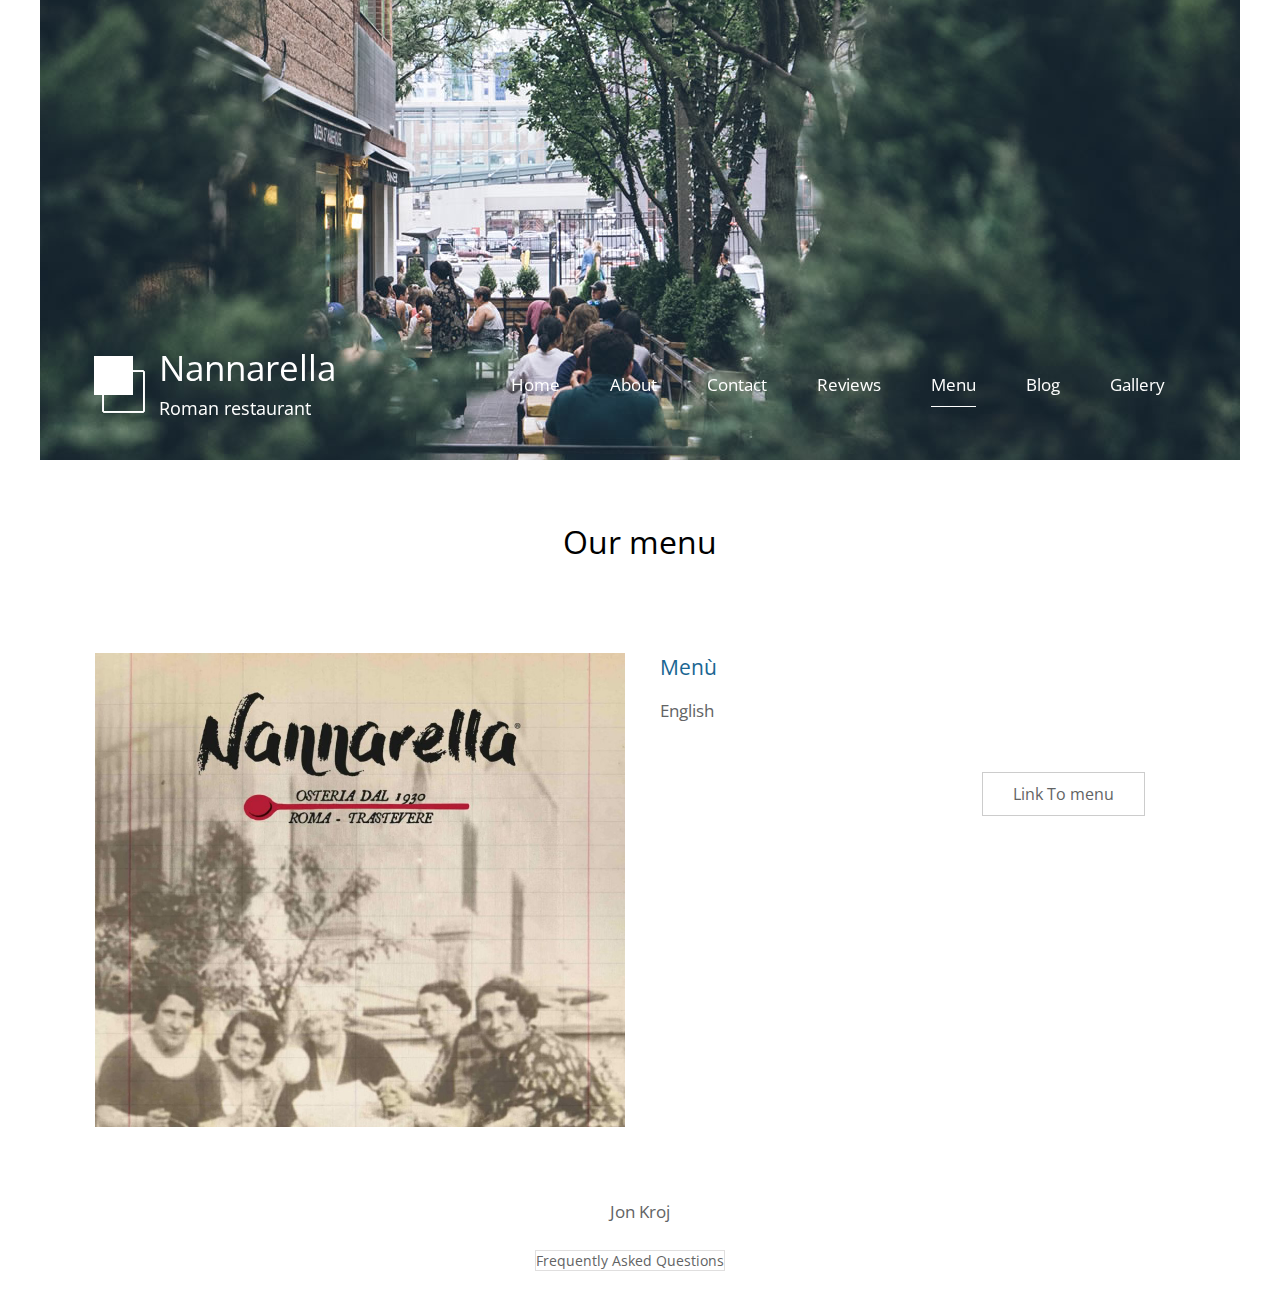
<file: menu.html>
<!DOCTYPE html>
<html>

<head>
	<meta charset="UTF-8" />
    <meta name="viewport" content="width=device-width, initial-scale=1.0" />
    <meta http-equiv="X-UA-Compatible" content="ie=edge" />
    <title>Nannarella Restaurant</title>
    <link href="https://fonts.googleapis.com/css?family=Open+Sans:400" rel="stylesheet" />    
	<link href="css/styles.css" rel="stylesheet" />
</head>

<body> 

	<div class="container">

		<div class="placeholder">
			<div class="parallax-window" data-parallax="scroll" data-image-src="img/logo.jpg">
				<div class="tm-header">
					<div class="row tm-header-inner">
						<div class="col-md-6 col-12">
							<img src="img/nanarella-logo.png" alt="Logo" class="tm-site-logo" /> 
							<div class="tm-site-text-box">
								<h1 class="tm-site-title">Nannarella</h1>
								<h6 class="tm-site-description">Roman restaurant</h6>	
							</div>
						</div>
						<nav class="col-md-6 col-12 tm-nav">
							<ul class="tm-nav-ul">
								<li class="tm-nav-li"><a href="index.html" class="tm-nav-link">Home</a></li>
								<li class="tm-nav-li"><a href="about.html" class="tm-nav-link">About</a></li>
								<li class="tm-nav-li"><a href="contact.html" class="tm-nav-link">Contact</a></li>
								<li class="tm-nav-li"><a href="reviews.html" class="tm-nav-link">Reviews</a></li>
								<li class="tm-nav-li"><a href="menu.html" class="tm-nav-link active">Menu</a></li>
								<li class="tm-nav-li"><a href="blog.html" class="tm-nav-link">Blog</a></li>
								<li class="tm-nav-li"><a href="gallery.html" class="tm-nav-link">Gallery</a></li>
							</ul>
						</nav>	
					</div>
				</div>
			</div>
		</div>

        <main>
            <header class="row tm-welcome-section">
                <h2 class="col-12 text-center tm-section-title">Our menu</h2>
            </header>

            <div class="tm-section tm-container-inner">
				<div class="row">
					<div class="col-md-6">
						<figure class="tm-description-figure">
							<img src="img/menu.jpg" alt="Image" class="img-fluid" />
						</figure>
					</div>
					<div class="col-md-6">
						<div class="tm-description-box"> 
							<h4 class="tm-gallery-title">Menù</h4>
							<p class="tm-mb-45">English</p>
							<a target="_blank" href="https://nannarellaroma.it/wp-content/uploads/2023/12/Nannarella-Multilingua-.pdf" class="tm-btn tm-btn-default tm-right">Link To menu</a>
						</div>
					</div>
				</div>
			</div>
        </main>
		<footer class="tm-footer text-center">
			<p>Jon Kroj</p>
            <div class="tm-footer-links">
                <a href="questions.html" class="tm-footer-link">Frequently Asked Questions</a>
            </div>
		</footer>
	</div>
	<script src="js/jquery.min.js"></script>
	<script src="js/parallax.min.js"></script>
	<script src="js/functions.js"></script>
</body>
</html>
</file>
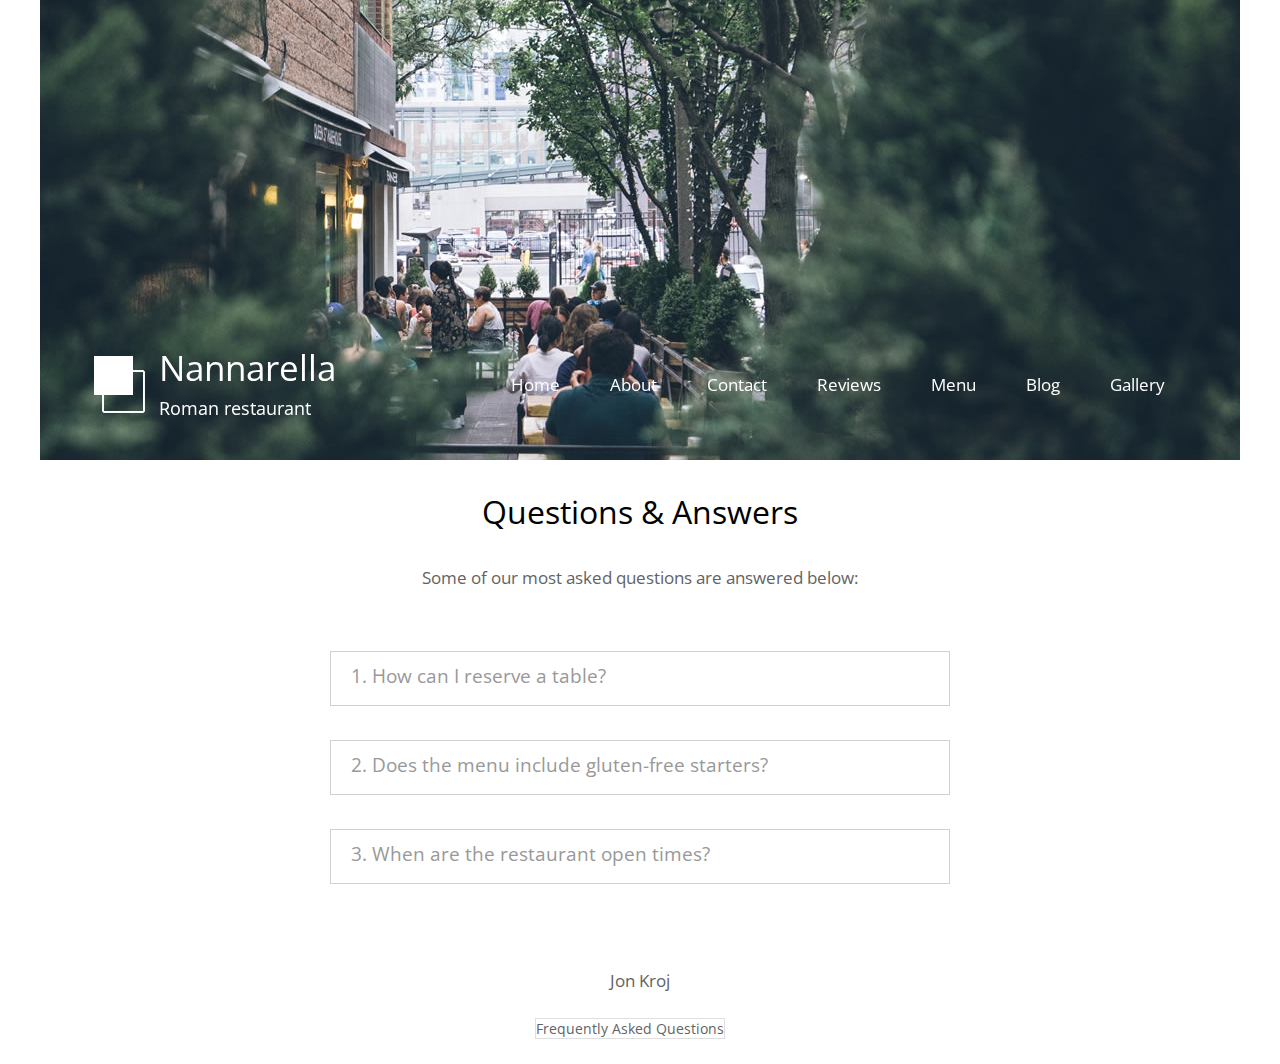
<file: questions.html>
<!DOCTYPE html>
<html>

<head>
	<meta charset="UTF-8" />
    <meta name="viewport" content="width=device-width, initial-scale=1.0" />
    <meta http-equiv="X-UA-Compatible" content="ie=edge" />
    <title>Nannarella Restaurant</title>
    <link href="https://fonts.googleapis.com/css?family=Open+Sans:400" rel="stylesheet" />    
	<link href="css/styles.css" rel="stylesheet" />
</head>

<body> 

	<div class="container">

		<div class="placeholder">
			<div class="parallax-window" data-parallax="scroll" data-image-src="img/logo.jpg">
				<div class="tm-header">
					<div class="row tm-header-inner">
						<div class="col-md-6 col-12">
							<img src="img/nanarella-logo.png" alt="Logo" class="tm-site-logo" /> 
							<div class="tm-site-text-box">
								<h1 class="tm-site-title">Nannarella</h1>
								<h6 class="tm-site-description">Roman restaurant</h6>	
							</div>
						</div>
						<nav class="col-md-6 col-12 tm-nav">
							<ul class="tm-nav-ul">
								<li class="tm-nav-li"><a href="index.html" class="tm-nav-link">Home</a></li>
								<li class="tm-nav-li"><a href="about.html" class="tm-nav-link">About</a></li>
								<li class="tm-nav-li"><a href="contact.html" class="tm-nav-link">Contact</a></li>
								<li class="tm-nav-li"><a href="reviews.html" class="tm-nav-link">Reviews</a></li>
								<li class="tm-nav-li"><a href="menu.html" class="tm-nav-link">Menu</a></li>
								<li class="tm-nav-li"><a href="blog.html" class="tm-nav-link">Blog</a></li>
								<li class="tm-nav-li"><a href="gallery.html" class="tm-nav-link">Gallery</a></li>
							</ul>
						</nav>	
					</div>
				</div>
			</div>
		</div>

        <main>
            <div class="tm-container-inner-2 tm-info-section">
				<div class="row">
					<!-- FAQ -->
					<div class="col-12 tm-faq">
						<h2 class="text-center tm-section-title">Questions & Answers</h2>
						<p class="text-center">Some of our most asked questions are answered below:</p>
						<div class="tm-accordion">
							<button class="accordion">1. How can I reserve a table?</button>
							<div class="panel">
							  <p>We do not accept table reservations at Nannarella. Turn up, join the queue and put your name on the list. It takes about 40 minutes in busy days.</p>
							</div>
							
							<button class="accordion">2. Does the menu include gluten-free starters?</button>
							<div class="panel">
							  <p>Yes, our menu comes with multiple gluten-free options.</p>
							</div>
							
							<button class="accordion">3. When are the restaurant open times?</button>
							<div class="panel">
							  <p>We are open everyday from From 11:00 to 23:30</p>
							</div>
						</div>	
					</div>
				</div>
			</div>
        </main>
		<footer class="tm-footer text-center">
			<p>Jon Kroj</p>
            <div class="tm-footer-links">
                <a href="questions.html" class="tm-footer-link">Frequently Asked Questions</a>
            </div>
		</footer>
	</div>
	<script src="js/jquery.min.js"></script>
	<script src="js/parallax.min.js"></script>
	<script src="js/functions.js"></script>
</body>
</html>
</file>
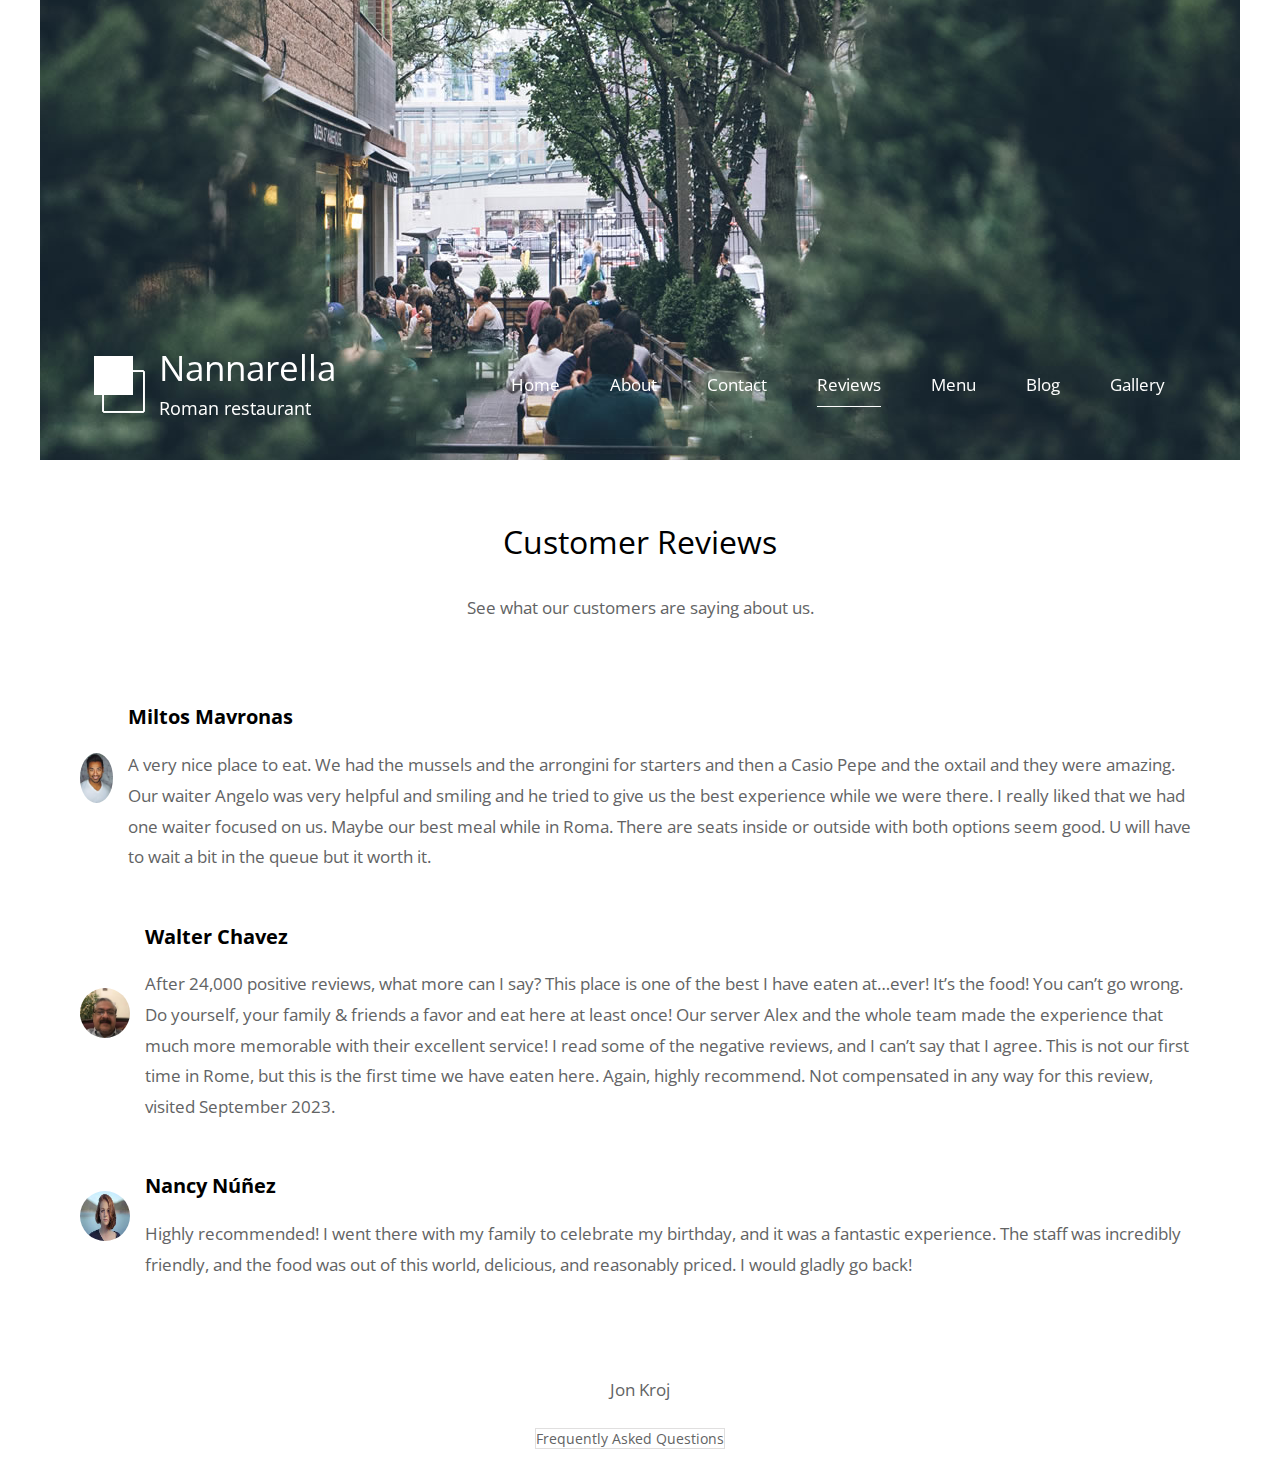
<file: reviews.html>
<!DOCTYPE html>
<html>

<head>
	<meta charset="UTF-8" />
    <meta name="viewport" content="width=device-width, initial-scale=1.0" />
    <meta http-equiv="X-UA-Compatible" content="ie=edge" />
    <title>Nannarella Restaurant</title>
    <link href="https://fonts.googleapis.com/css?family=Open+Sans:400" rel="stylesheet" />    
	<link href="css/styles.css" rel="stylesheet" />
</head>

<body> 

	<div class="container">

		<div class="placeholder">
			<div class="parallax-window" data-parallax="scroll" data-image-src="img/logo.jpg">
				<div class="tm-header">
					<div class="row tm-header-inner">
						<div class="col-md-6 col-12">
							<img src="img/nanarella-logo.png" alt="Logo" class="tm-site-logo" /> 
							<div class="tm-site-text-box">
								<h1 class="tm-site-title">Nannarella</h1>
								<h6 class="tm-site-description">Roman restaurant</h6>	
							</div>
						</div>
						<nav class="col-md-6 col-12 tm-nav">
							<ul class="tm-nav-ul">
								<li class="tm-nav-li"><a href="index.html" class="tm-nav-link">Home</a></li>
								<li class="tm-nav-li"><a href="about.html" class="tm-nav-link">About</a></li>
								<li class="tm-nav-li"><a href="contact.html" class="tm-nav-link">Contact</a></li>
								<li class="tm-nav-li"><a href="reviews.html" class="tm-nav-link active">Reviews</a></li>
                                <li class="tm-nav-li"><a href="menu.html" class="tm-nav-link">Menu</a></li>
                                <li class="tm-nav-li"><a href="blog.html" class="tm-nav-link">Blog</a></li>
                                <li class="tm-nav-li"><a href="gallery.html" class="tm-nav-link">Gallery</a></li>
							</ul>
						</nav>	
					</div>
				</div>
			</div>
		</div>

        <main>
            <header class="row tm-welcome-section">
                <h2 class="col-12 text-center tm-section-title">Customer Reviews</h2>
                <p class="col-12 text-center">See what our customers are saying about us.</p>
            </header>

            <div class="tm-section tm-container-inner">
                <div class="row">
                    <div class="col-md-8 offset-md-2">
                        <div class="tm-reviews">
                            <!-- Review 1 -->
                            <div class="tm-review">
                                <img src="img/user1.jpeg" alt="User 1" width="50" height="50">
                                <div>
                                    <h3 class="tm-review-title">Miltos Mavronas</h3>
                                    <p class="tm-review-text">
                                        A very nice place to eat. We had the mussels and the arrongini for starters and then a
                                        Casio Pepe and the oxtail and they were amazing. Our waiter Angelo was very helpful
                                        and smiling and he tried to give us the best experience while we were there. I really
                                        liked that we had one waiter focused on us. Maybe our best meal while in Roma. There
                                        are seats inside or outside with both options seem good. U will have to wait a bit
                                        in the queue but it worth it.
                                    </p>
                                </div>
                            </div>

                            <!-- Review 2 -->
                            <div class="tm-review">
                                <img src="img/user3.jpeg" alt="User 2" width="50" height="50">
                                <div>
                                    <h3 class="tm-review-title">Walter Chavez</h3>
                                    <p class="tm-review-text">
                                        After 24,000 positive reviews, what more can I say? This place is one of the best I
                                        have eaten at…ever! It’s the food! You can’t go wrong. Do yourself, your family &
                                        friends a favor and eat here at least once! Our server Alex and the whole team made
                                        the experience that much more memorable with their excellent service! I read some of
                                        the negative reviews, and I can’t say that I agree. This is not our first time in
                                        Rome, but this is the first time we have eaten here. Again, highly recommend. Not
                                        compensated in any way for this review, visited September 2023.
                                    </p>
                                </div>
                            </div>

                            <!-- Review 3 -->
                            <div class="tm-review">
                                <img src="img/user2.jpeg" alt="User 3" width="50" height="50">
                                <div>
                                    <h3 class="tm-review-title">Nancy Núñez</h3>
                                    <p class="tm-review-text">
                                        Highly recommended! I went there with my family to celebrate my birthday, and it was a
                                        fantastic experience. The staff was incredibly friendly, and the food was out of this
                                        world, delicious, and reasonably priced. I would gladly go back!
                                    </p>
                                </div>
                            </div>
                        </div>
                    </div>
                </div>
            </div>
        </main>
		<footer class="tm-footer text-center">
			<p>Jon Kroj</p>
            <div class="tm-footer-links">
                <a href="questions.html" class="tm-footer-link">Frequently Asked Questions</a>
            </div>
		</footer>
	</div>
	<script src="js/jquery.min.js"></script>
	<script src="js/parallax.min.js"></script>
	<script src="js/functions.js"></script>
</body>
</html>
</file>
<file: css/styles.css>
ul, nav, body, h1, h2, h4, h6, p, figure {
  margin: 0;
  padding: 0;
}

a, button { transition: all 0.3s ease; }

html {
  box-sizing: border-box;
  -ms-overflow-style: scrollbar;
}

*,
*::before,
*::after {
  box-sizing: inherit;
}

.container {
  width: 100%;
  max-width: 1200px;
  margin-right: auto;
  margin-left: auto;
}

.tm-container-inner,
.tm-container-inner-2 {
  padding-left: 15px;
  padding-right: 15px;
}

.row {
  display: -ms-flexbox;
  display: flex;
  -ms-flex-wrap: wrap;
  flex-wrap: wrap;
  margin-left: -15px;
  margin-right: -15px;
}

.col-lg-3,
.col-lg-4,
.col-lg-6,
.col-md-4,
.col-md-6,
.col-sm-6, 
.col-12 {
  position: relative;
  width: 100%;
  padding-right: 15px;
  padding-left: 15px;
}

.col-12 {
  -ms-flex: 0 0 100%;
  flex: 0 0 100%;
  max-width: 100%;
}

@media (min-width: 576px) {
  .col-sm-6 {
    -ms-flex: 0 0 50%;
    flex: 0 0 50%;
    max-width: 50%;
  }
}

@media (min-width: 768px) {
  .col-md-4 {
    -ms-flex: 0 0 33.333333%;
    flex: 0 0 33.333333%;
    max-width: 33.333333%;
  }
  
  .col-md-6 {
    -ms-flex: 0 0 50%;
    flex: 0 0 50%;
    max-width: 50%;
  }
}

@media (min-width: 992px) {
  .col-lg-3 {
    -ms-flex: 0 0 25%;
    flex: 0 0 25%;
    max-width: 25%;
  }
  
  .col-lg-4 {
    -ms-flex: 0 0 33.333333%;
    flex: 0 0 33.333333%;
    max-width: 33.333333%;
  }
  
  .col-lg-6 {
    -ms-flex: 0 0 50%;
    flex: 0 0 50%;
    max-width: 50%;
  }
}


.tm-btn {
  display: inline-block;
  font-size: 1rem;
  width: auto;
  padding: 10px 30px;
  text-decoration: none;
  cursor: pointer;
  border: 0;
}

.tm-btn-default {
  border: 1px solid #ccc;
  background-color: transparent;
  color: #626364;
}

.tm-btn-default:hover,
.tm-btn-default:focus {
  color: white;
  background-color: #98999A;
}

.tm-btn-primary {
  background-color: #2D99CC;
  color: white;
}

.tm-btn-primary:hover,
.tm-btn-primary:focus {
  background-color: #1b6f96;
}

.tm-btn-success {
  background-color: #319966;
  color: white;
}

.tm-btn-success:hover,
.tm-btn-success:focus {
  background-color: #1d6e46;
}

.tm-btn-danger {
  background-color: #993332;
  color: white;
}

.tm-btn-danger:hover,
.tm-btn-danger:focus {
  background-color: #752423;
}

.tm-mb-45 {
  margin-bottom: 45px;
}

.tm-mb-p {
    margin-bottom: 20px;
}

.tm-text-success {
  color: #319966;
}

.text-center {
  text-align: center;
}

.hidden {
  display: none !important;
}

.img-fluid {
  max-width: 100%;
  height: auto;
}

body {
  font-family: 'Open Sans', Arial, sans-serif;
  font-size: 17px;
  /* background-color: #ccc; */
  overflow-x: hidden;
}

.container {
  background-color: white;
}

p, address {
  color: #626364;
  line-height: 1.8;
}

/* Set width and height in JS */
.placeholder {
  width: 100%;
  min-height: 460px;
  background-color: #556E5B;
}

.placeholder-2 {
  width: 100%;
  min-height: 220px;
  background-color: #CFBEA5;
  position: relative;
  z-index: 998;
}

.parallax-window {
  min-height: 460px;
  background: transparent;
  position: relative;
}

.parallax-window-2 {
  min-height: 220px;
  width: 100%;
  margin-left: auto;
  margin-right: auto;
  background: transparent;
  position: relative;
}

.parallax-mirror {
  z-index: 999 !important;
}

.tm-header {
  position: absolute;
  bottom: 0;
  left: 0;
  width: 100%;
  color: white;
  z-index: 1000;
}

.tm-header-inner {
  padding: 40px 50px;
}

@media (max-width: 991px) {
  .tm-header-inner {
    padding: 30px 15px;
  }
}

.tm-site-logo {
  display: inline-block;
  margin-right: 5px;
}

.tm-site-text-box {
  display: inline-block;
}

.tm-site-title {
  font-size: 2.2rem;
  font-weight: 400;
  margin-bottom: 5px;
}

.tm-site-description {
  font-size: 1.1rem;
  font-weight: 400;
}

.tm-nav {
  text-align: right;
  margin-top: 30px;
}

.tm-nav-ul {
  display: flex;
  justify-content: flex-end;
}

.tm-nav-li {
  list-style: none;
  display: block;
  margin-bottom: 0;
  padding-right: 25px;
  padding-left: 25px;
}

@media (max-width: 991px) {
  .tm-nav-li {
    padding-right: 15px;
    padding-left: 15px;
  }
}

.tm-nav-link {
  color: white;
  text-decoration: none;
  padding-bottom: 10px;
}

.tm-nav-link.active,
.tm-nav-link:hover {
  border-bottom: 1px solid white;
}

.tm-welcome-section {
  margin: 60px auto;
  max-width: 655px;
}

.tm-section-title {
  font-size: 2rem;
  font-weight: 400;
  margin-bottom: 30px;
}

.tm-gallery {
  margin-bottom: 80px;
}

.tm-gallery-page {
  max-width: 280px;
  margin-left: auto;
  margin-right: auto;
  display: -ms-flexbox;
  display: flex;
  -ms-flex-wrap: wrap;
  flex-wrap: wrap;
}

.tm-gallery-description {
  font-size: 0.95rem;
}

.tm-section,
.tm-container-inner,
.tm-container-inner-2 {
  margin-left: auto;
  margin-right: auto;
}

/* Small devices (landscape phones, 576px and up) */
@media (min-width: 576px) {
  .tm-gallery-page {
    max-width: 560px;
  }
}

/* Medium devices (tablets, 768px and up) */
@media (min-width: 768px) {
  .tm-gallery-page,
  .tm-section,
  .tm-container-inner,
  .tm-container-inner-2 {
    max-width: 840px;
  }
}

/* Large devices (desktops, 992px and up) */
@media (min-width: 992px) {
  .tm-gallery-page,
  .tm-section {
    max-width: 1120px;
  }
  
  .tm-container-inner {
    max-width: 1120px;
  }
  
  .tm-container-inner-2 {
    max-width: 900px;
  }
}

.tm-gallery-item {
  max-width: 280px;
}

.tm-gallery-img {
  margin-bottom: 20px;
}

.tm-gallery-title {
  font-size: 1.3rem;
  font-weight: 400;
  color: #1A6692;
  margin-bottom: 15px;
}

.tm-gallery-description {
  margin-bottom: 20px;
}

.tm-gallery-price {
  font-size: 1.25rem;
  color: #2F956D;
  margin-bottom: 60px;
}

.tm-paging-links {
  text-align: center;
  margin-bottom: 40px;
}

.tm-paging-item {
  list-style: none;
  display: inline-block;
  border: 1px solid #2F956D;
  margin: 7px;
}

.tm-paging-link {
  padding: 10px 30px;
  display: flex;
  align-items: center;
  justify-content: center;
  text-decoration: none;
  color: #2F956D;
  background-color: transparent;
}

.tm-paging-link.active,
.tm-paging-link:hover {
  background-color: #2F956D;
  color: white;
}

.tm-description-figure {
  text-align: center;  
}

.tm-description-box {
  margin-left: auto;
  margin-right: auto;
}

.tm-description-box {
  padding-left: 0;
  padding-right: 0;
  display: flex;
  flex-direction: column;
  margin-top: 30px;
  max-width: 530px;
}

@media (min-width: 768px) {
  .tm-description-box {
    padding-left: 5px;
    padding-right: 40px;
    margin-top: 0;
  }
}

.tm-right {
  align-self: flex-end;
}

.tm-footer {
  padding: 25px 15px;
  margin-top: 40px;
}

.tm-footer a {
  color: #626364;
  text-decoration: none;
}

.tm-footer a:hover {
  color: #1A6692;
}

/* About */
.tm-persons {
  margin-bottom: 20px;
}

.tm-person {
  display: flex;
  flex-direction: column;
  align-items: center;
  justify-content: center;
  margin-bottom: 60px;
}

@media (min-width: 420px) {
  .tm-person {
    flex-direction: row;
  }
}

.tm-person-description {
  padding-left: 20px;
  padding-right: 20px;
}

.tm-person-name {
  font-size: 1.6rem;
  font-weight: 300;
  color: #09C;
  margin-bottom: 5px;
  margin-top: 15px;
}

@media (min-width: 420px) {
  .tm-person-name {
    margin-top: 0;
  }
}

.tm-person-title {
  color: #C39;
  margin-bottom: 20px;
}

.tm-person-about {
  margin-bottom: 20px;
}

.tm-social-link {
  color: #626364;
  display: inline-block;
  border-radius: 1px;
  background-color: transparent;
  font-size: 1.3rem;
  text-decoration: none;
  width: 40px;
  height: 40px;
  margin-right: 0;
  margin-bottom: 15px;
}

.tm-social-link:hover {
  color: white;
  background-color: #626364;
}

.tm-social-icon {
  display: flex;
  align-items: center;
  justify-content: center;
  width: 100%;
  height: 100%;
}

.tm-feature {
  text-align: center;
  padding: 45px 20px;
}

.tm-feature-icon {
  color: #9f9c9c;
  margin-bottom: 65px;
}

.tm-feature-description {
  margin-bottom: 35px;
  font-size: 1rem;
}

.tm-features {
  margin-top: 35px;
}

.tm-history {
  margin-top: 45px;
}

.tm-history-inner {
  display: flex;
  align-items: center;
  justify-content: center;
  flex-direction: column;
}

.tm-history-img {
  max-width: 100%;
}

@media (min-width: 768px) {
 .tm-history-img {
    max-width: 50%;
  }
  
  .tm-history-inner {
    flex-direction: row;
  }
}

.tm-history-title {
  font-size: 1.6rem;
  font-weight: 300;
  color: #1A6692;
  margin-bottom: 30px;
}

.tm-history-text {
  max-width: 480px;
  margin: 15px auto 0;
}

.tm-history-description {
  margin-bottom: 40px;
}

@media (min-width: 768px) {
 .tm-history-text {
    max-width: auto;
    margin: 0 auto 0 35px;
  } 
}

/* Contact Page */
.tm-contact-form {
  max-width: 100%;
}

@media (min-width: 768px) {
 .tm-contact-form {
    max-width: 310px;
  } 
}

.tm-d-flex {
  display: flex;
  flex-direction: column;
}

.tm-btn-right {
  align-self: flex-end;
}

.form-group {
  margin-bottom: 30px;
}

.form-control {
  display: block;
  width: 100%;
  padding: 0.375rem 0.75rem;
  font-size: 1.1rem;
  font-weight: 400;
  line-height: 1.5;
  color: #626364;
  background-color: #fff;
  background-clip: padding-box;
  border: 1px solid #ced4da;
  border-right: 0;
  border-top: 0;
  border-left: 0;
  border-radius: 0;
  transition: border-color 0.15s ease-in-out, box-shadow 0.15s ease-in-out;
}

.form-control::-ms-expand {
  background-color: transparent;
  border: 0;
}

.form-control:focus {
  color: #495057;
  background-color: #fff;
  border-color: #80bdff;
  outline: 0;
  box-shadow: 0 0 0 0.2rem rgba(0, 123, 255, 0.25);
}

.form-control::-webkit-input-placeholder {
  color: #6c757d;
  opacity: 1;
}

.form-control::-moz-placeholder {
  color: #6c757d;
  opacity: 1;
}

.form-control:-ms-input-placeholder {
  color: #6c757d;
  opacity: 1;
}

.form-control::-ms-input-placeholder {
  color: #6c757d;
  opacity: 1;
}

.form-control::placeholder {
  color: #6c757d;
  opacity: 1;
}

.tm-info-title {
  font-size: 1.6rem;
  font-weight: 300;
  margin-bottom: 30px;
}

address {
  font-style: normal;
  margin-bottom: 50px;
}

.tm-address-box {
  max-width: 100%;
}

@media (min-width: 768px) {
 .tm-address-box {
    max-width: 315px;
  } 
}

.tm-contact-icon {
  display: inline-block;
  margin-right: 25px;
  color: #319966;
}

.tm-contact-link {
  display: inline-block;
  color: #626364;
  margin-bottom: 25px;
  text-decoration: none;
}

.tm-contact-social {
  margin-top: 10px;
}

.tm-map {
  max-width: 900px;
  height: 450px;
  width: 100%;
  margin-left: auto;
  margin-right: auto;
}

.tm-map iframe {
  width: 100%;
  height: 100%;
}

.tm-contact-section {
  padding-bottom: 30px;
}

.tm-map-section {
  padding-top: 40px;
  padding-bottom: 40px;
}

.tm-info-section {
  padding-top: 30px;
}

.tm-faq {
  max-width: 650px;
  margin-left: auto;
  margin-right: auto;
}

.tm-accordion {
  padding-top: 40px;
}

/* https://www.w3schools.com/howto/howto_js_accordion.asp */
/* Style the buttons that are used to open and close the accordion panel */
.accordion {
  font-size: 1.2rem;
  font-family: 'Open Sans', Helevetica, Arial, sans-serif;
  color: #999;
  background-color: transparent;
  border: 1px solid #d0d0d0;
  margin-bottom: 17px;
  margin-top: 17px;
  cursor: pointer;
  padding: 10px 20px 6px;
  width: 100%;
  text-align: left;
  outline: none;
  transition: 0.4s;
}

/* Add a background color to the button if it is clicked on (add the .active class with JS), and when you move the mouse over it (hover) */
.accordion.active, .accordion:hover {
  color: #09C;
}

@keyframes changeIcon {
  0% {
    content: '\f0d9';
  }
  50% {
    color: white;
  }
  100% {
    content: "\f0d7";
  }
}

@keyframes changeIconBack {
  0% {
    content: '\f0d7';
  }
  50% {
    color: white;
  }
  100% {
    content: "\f0d9";
  }
}

.accordion:after {
  font-family: 'Font Awesome 5 Free';
  font-weight: 900;
  animation: changeIconBack 0.3s linear;
  content: '\f0d9';
  font-size: 2rem;
  color: #999;
  float: right;
  margin-left: 5px;
}

.accordion.active:after {
  animation: changeIcon 0.3s linear;
  content: '\f0d7';
}

.panel {
  background-color: white;
  max-height: 0;
  overflow: hidden;
  transition: max-height 0.2s ease-out;
}

.panel p {
  padding: 5px 20px 30px;
}

.tm-review {
  display: flex;
  align-items: center;
  margin-bottom: 30px;
}

.tm-review img {
  border-radius: 50%;
  margin-right: 15px;
}

.tm-footer-links {
  margin-top: 20px;
}

.tm-footer-link {
  margin-right: 20px;
  color: #fff;
  text-decoration: none;
  font-size: 14px;
  border: 1px solid #e0dfdf
}

.tm-footer-link:hover {
  text-decoration: underline;
}
</file>
